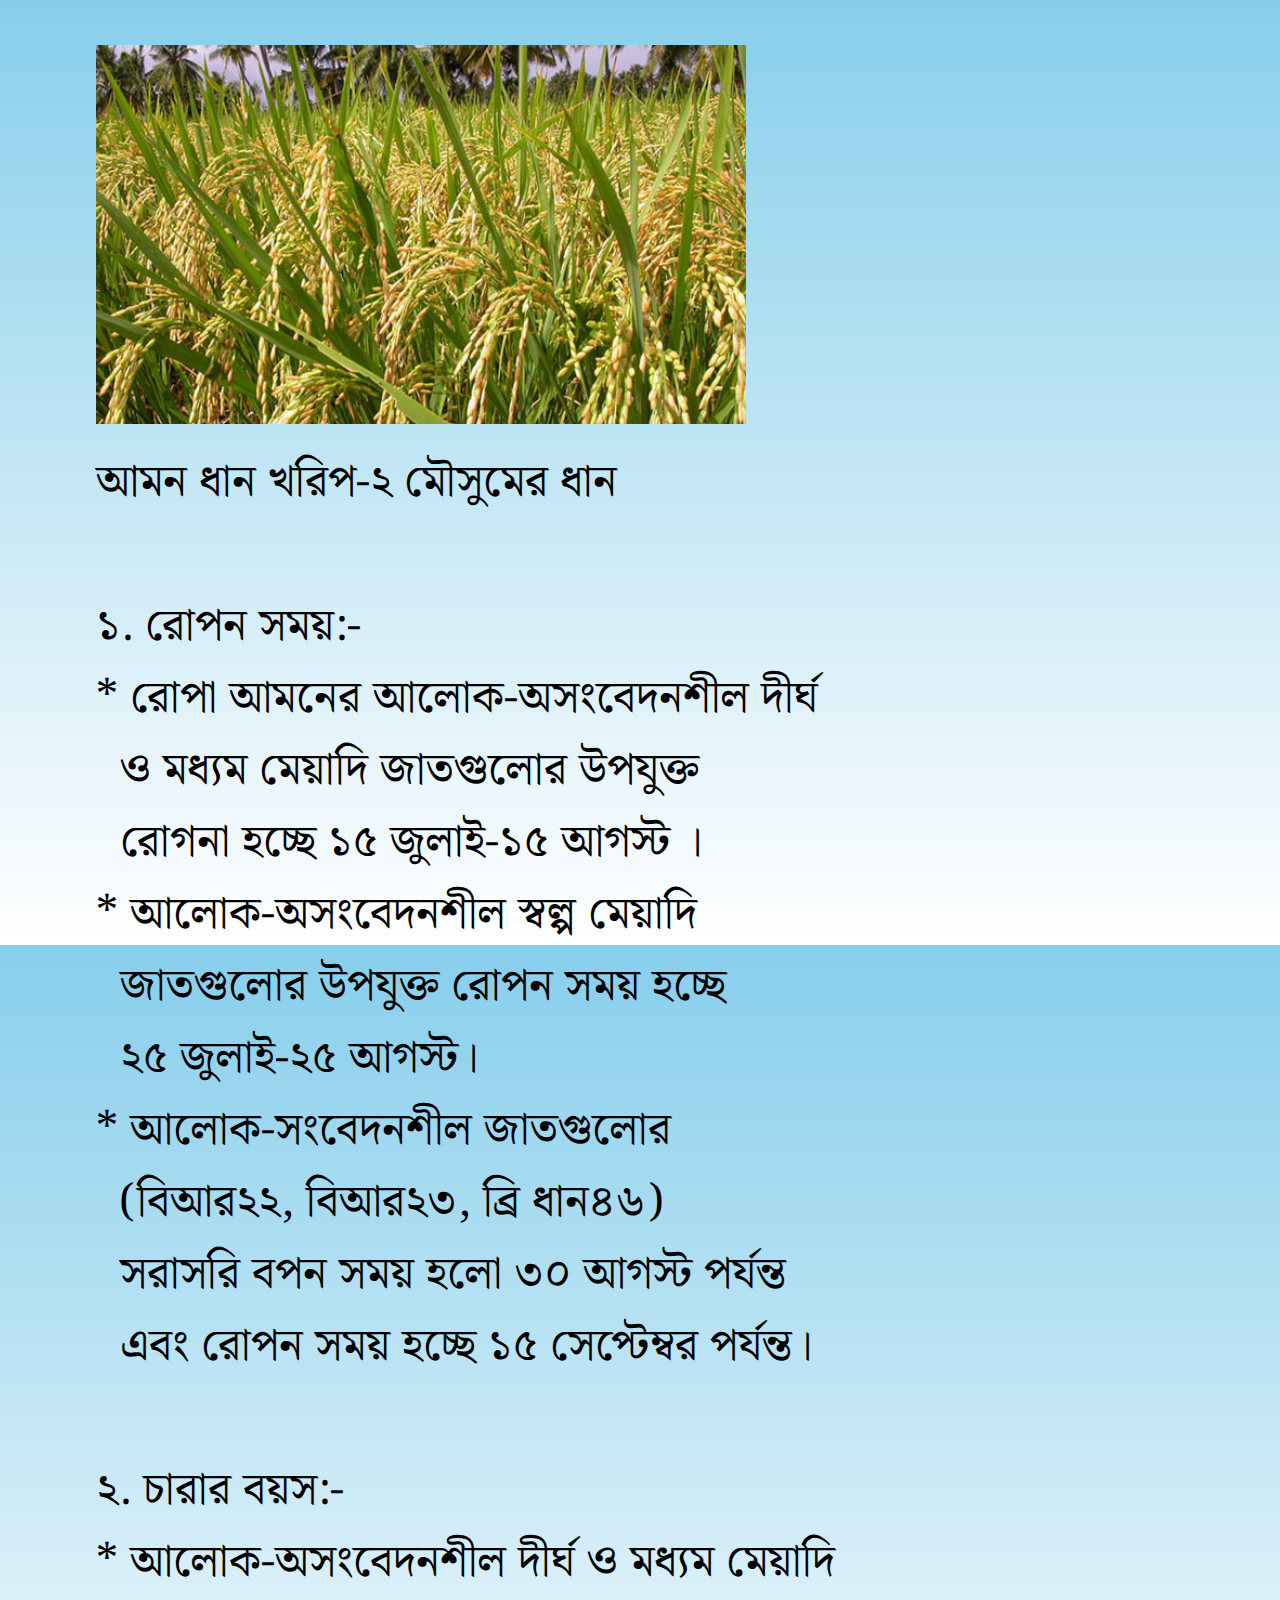
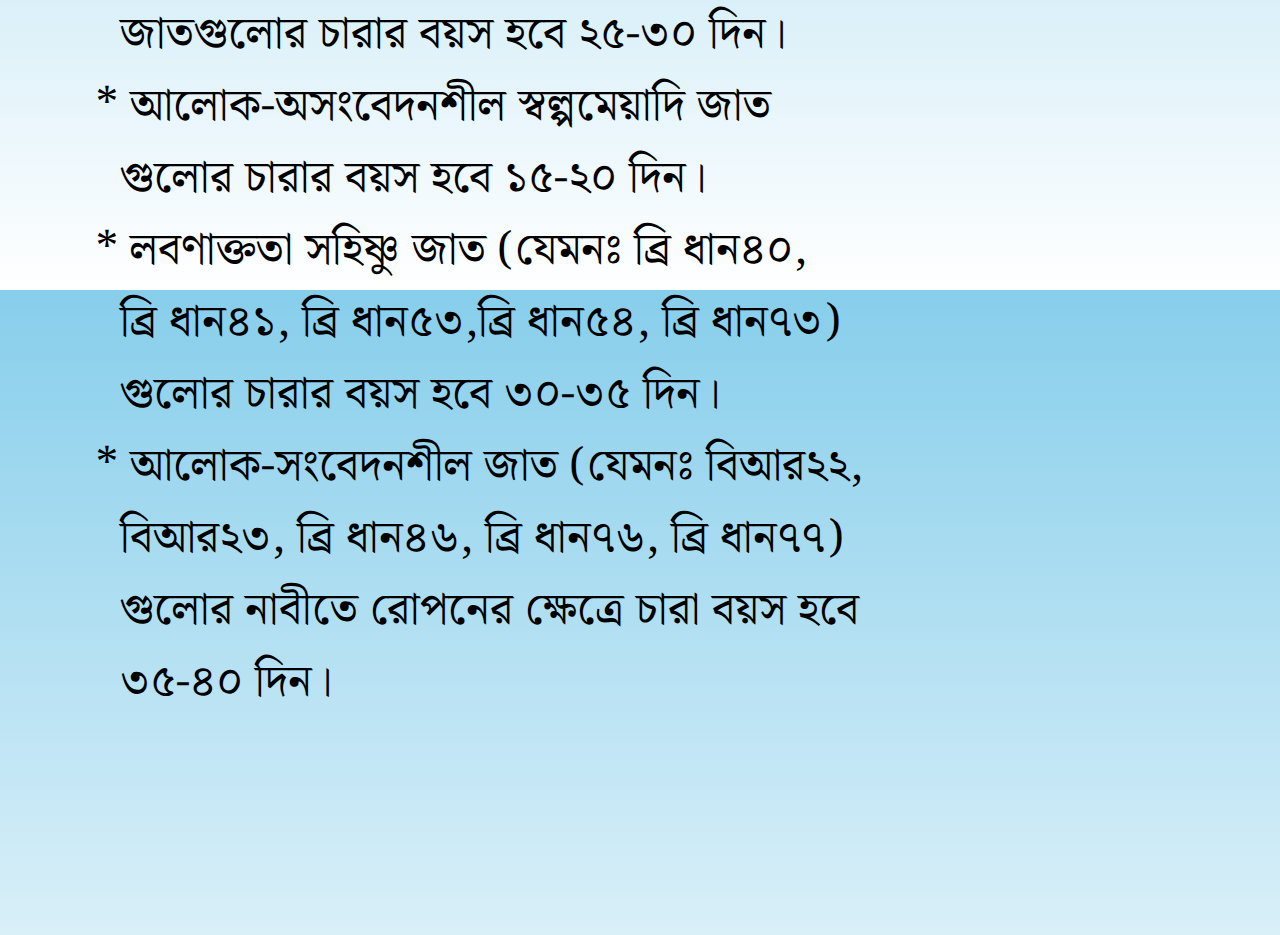
<file: h1.html>
<!DOCTYPE html>
<html lang="en">
<head>
    <meta charset="UTF-8">
    <meta name="viewport" content="width=device-width, initial-scale=1.0">
    <link href="https://fonts.googleapis.com/css2?family=Noto+Serif+Bengali:wght@400;700&display=swap" rel="stylesheet">
    <style>
        body {
            margin: 0;
            font-family: 'Courier New', Courier, monospace, 'Noto Serif Bengali', sans-serif;
            height: 100vh;
            background: linear-gradient(to bottom, #87CEEB, #ffffff);
            position: relative;
            overflow: hidden;
        }
        pre {
            font-size: 45px;
            font-family: 'Noto Serif Bengali', serif; 
            white-space: pre-wrap; 
        }
        img {
            width: 650px;
            height: auto;
        }
    </style>
</head>
<body>
    <pre>
        <img src="amon.jpg" alt="Amon Rice Image">
        আমন ধান খরিপ-২ মৌসুমের ধান

        ১. রোপন সময়:-
        * রোপা আমনের আলোক-অসংবেদনশীল দীর্ঘ 
          ও মধ্যম মেয়াদি জাতগুলোর উপযুক্ত 
          রোগনা হচ্ছে ১৫ জুলাই-১৫ আগস্ট ।  
        * আলোক-অসংবেদনশীল স্বল্প মেয়াদি 
          জাতগুলোর উপযুক্ত রোপন সময় হচ্ছে 
          ২৫ জুলাই-২৫ আগস্ট।
        * আলোক-সংবেদনশীল জাতগুলোর
          (বিআর২২, বিআর২৩, ব্রি ধান৪৬) 
          সরাসরি বপন সময় হলো ৩০ আগস্ট পর্যন্ত
          এবং রোপন সময় হচ্ছে ১৫ সেপ্টেম্বর পর্যন্ত।  

        ২. চারার বয়স:-
        * আলোক-অসংবেদনশীল দীর্ঘ ও মধ্যম মেয়াদি 
          জাতগুলোর চারার বয়স হবে ২৫-৩০ দিন।
        * আলোক-অসংবেদনশীল স্বল্পমেয়াদি জাত 
          গুলোর চারার বয়স হবে ১৫-২০ দিন।
        * লবণাক্ততা সহিষ্ণু জাত (যেমনঃ ব্রি ধান৪০, 
          ব্রি ধান৪১, ব্রি ধান৫৩,ব্রি ধান৫৪, ব্রি ধান৭৩)
          গুলোর চারার বয়স হবে ৩০-৩৫ দিন।
        * আলোক-সংবেদনশীল জাত (যেমনঃ বিআর২২,
          বিআর২৩, ব্রি ধান৪৬, ব্রি ধান৭৬, ব্রি ধান৭৭)
          গুলোর নাবীতে রোপনের ক্ষেত্রে চারা বয়স হবে
          ৩৫-৪০ দিন।
        
        
    </pre>
</body>
</html>
</file>
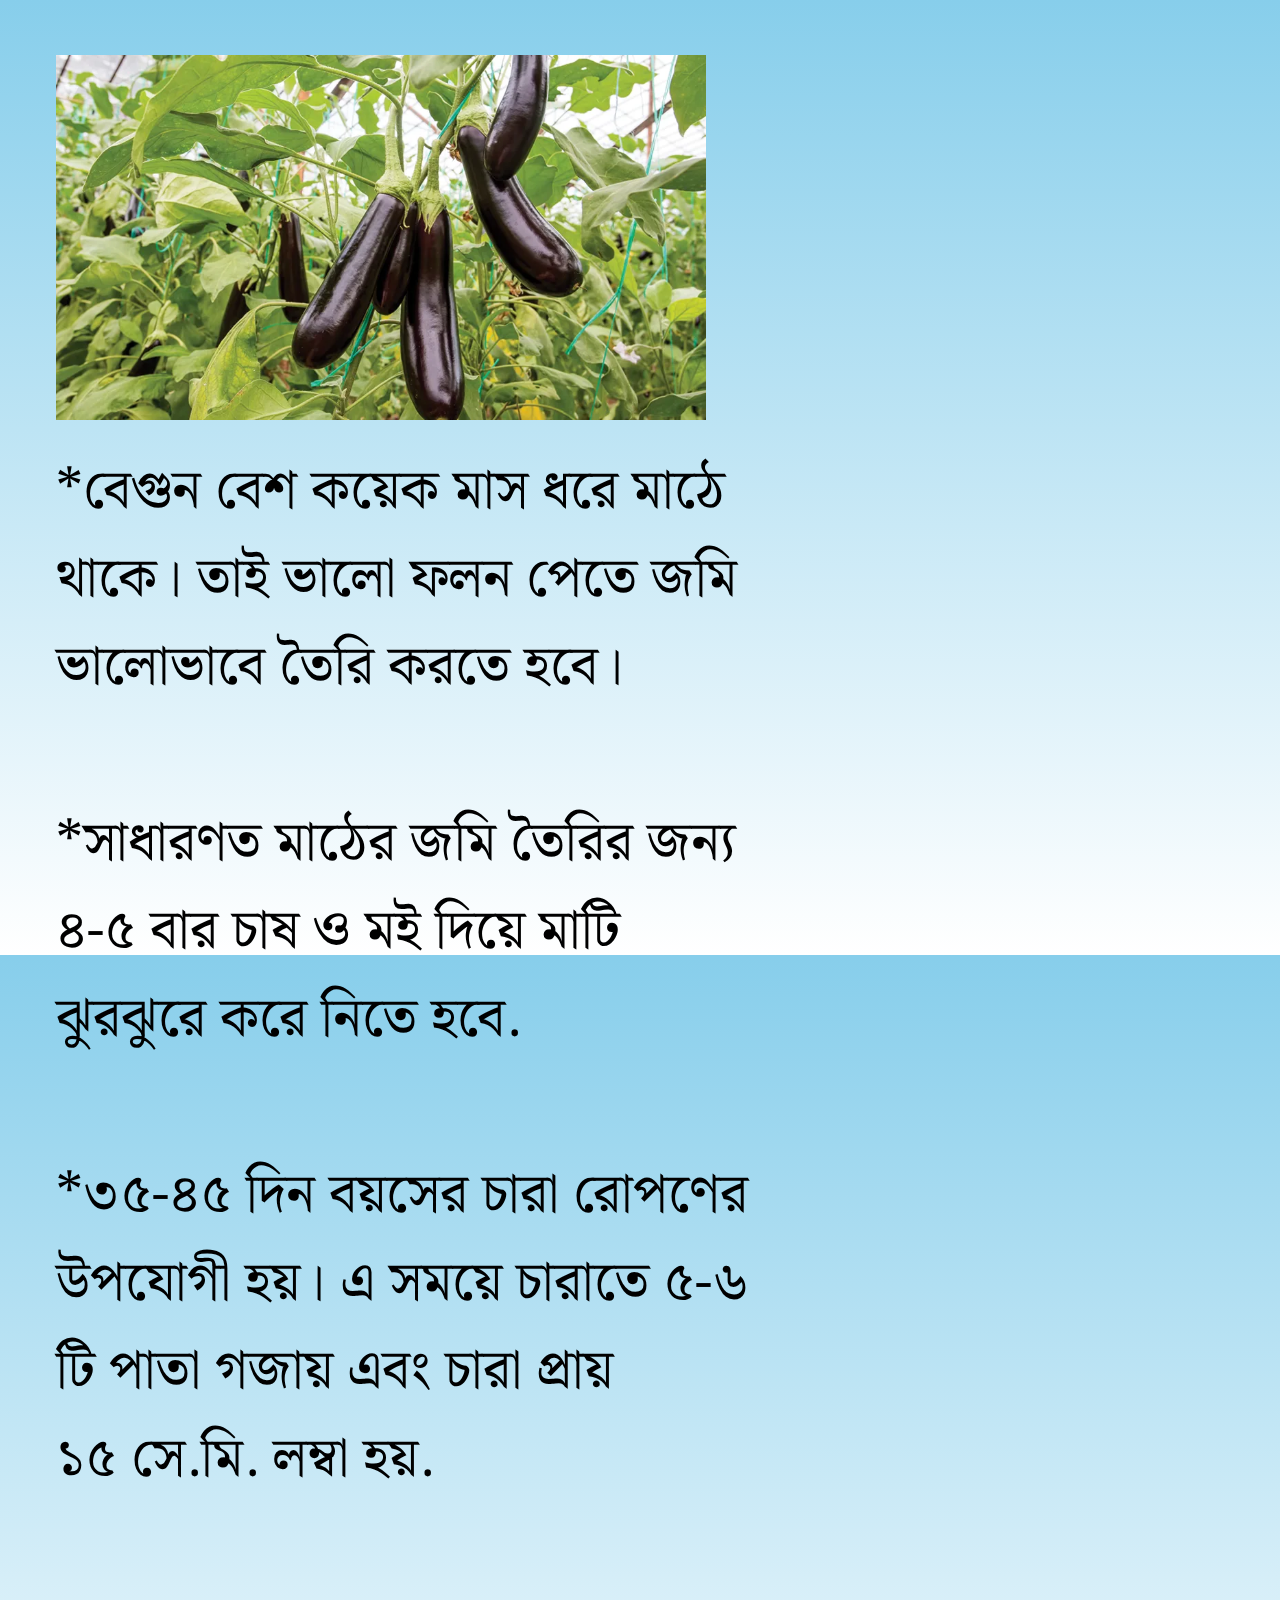
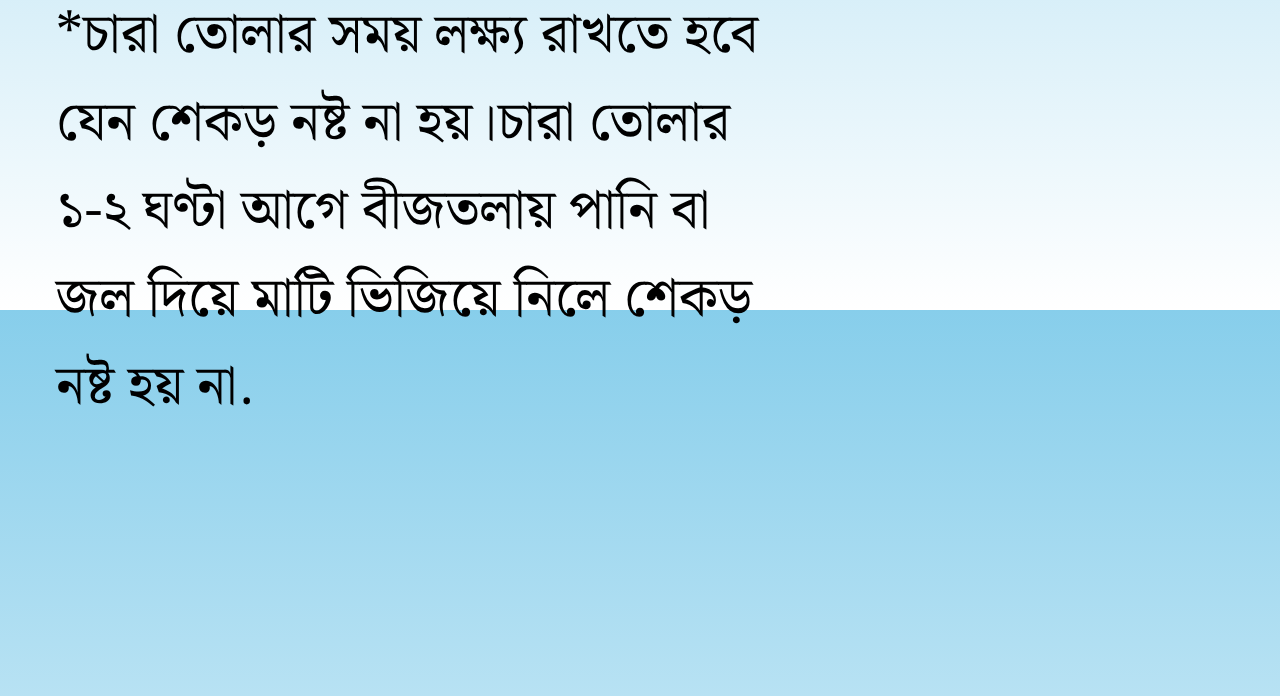
<file: h2.html>
<!DOCTYPE html>
<html lang="en">
<head>
    <meta charset="UTF-8">
    <meta name="viewport" content="width=device-width, initial-scale=1.0">
  
   
    <link href="https://fonts.googleapis.com/css2?family=Noto+Serif+Bengali:wght@400;700&display=swap" rel="stylesheet">
    <style>
        body {
            margin: 0;
            font-family: 'Courier New', Courier, monospace, 'Noto Serif Bengali', sans-serif;
            height: 100vh;
            background: linear-gradient(to bottom, #87CEEB, #ffffff);
            position: relative;
            overflow: hidden;
        }
        pre {
            font-size: 55px;
            font-family: 'Noto Serif Bengali', serif; 
            white-space: pre-wrap;
        }
        img {
            width: 650px;
            height: auto;
        }
    </style>
</head>
<body>
    <pre>
    <img src="begun.jpg" alt="Begun">
    *বেগুন বেশ কয়েক মাস ধরে মাঠে 
    থাকে। তাই ভালো ফলন পেতে জমি
    ভালোভাবে তৈরি করতে হবে।
    
    *সাধারণত মাঠের জমি তৈরির জন্য
    ৪-৫ বার চাষ ও মই দিয়ে মাটি 
    ঝুরঝুরে করে নিতে হবে.

    *৩৫-৪৫ দিন বয়সের চারা রোপণের
    উপযোগী হয়। এ সময়ে চারাতে ৫-৬
    টি পাতা গজায় এবং চারা প্রায় 
    ১৫ সে.মি. লম্বা হয়.

    *চারা তোলার সময় লক্ষ্য রাখতে হবে
    যেন শেকড় নষ্ট না হয়।চারা তোলার 
    ১-২ ঘণ্টা আগে বীজতলায় পানি বা 
    জল দিয়ে মাটি ভিজিয়ে নিলে শেকড় 
    নষ্ট হয় না.

    
    </pre>
</body>
</html>
</file>
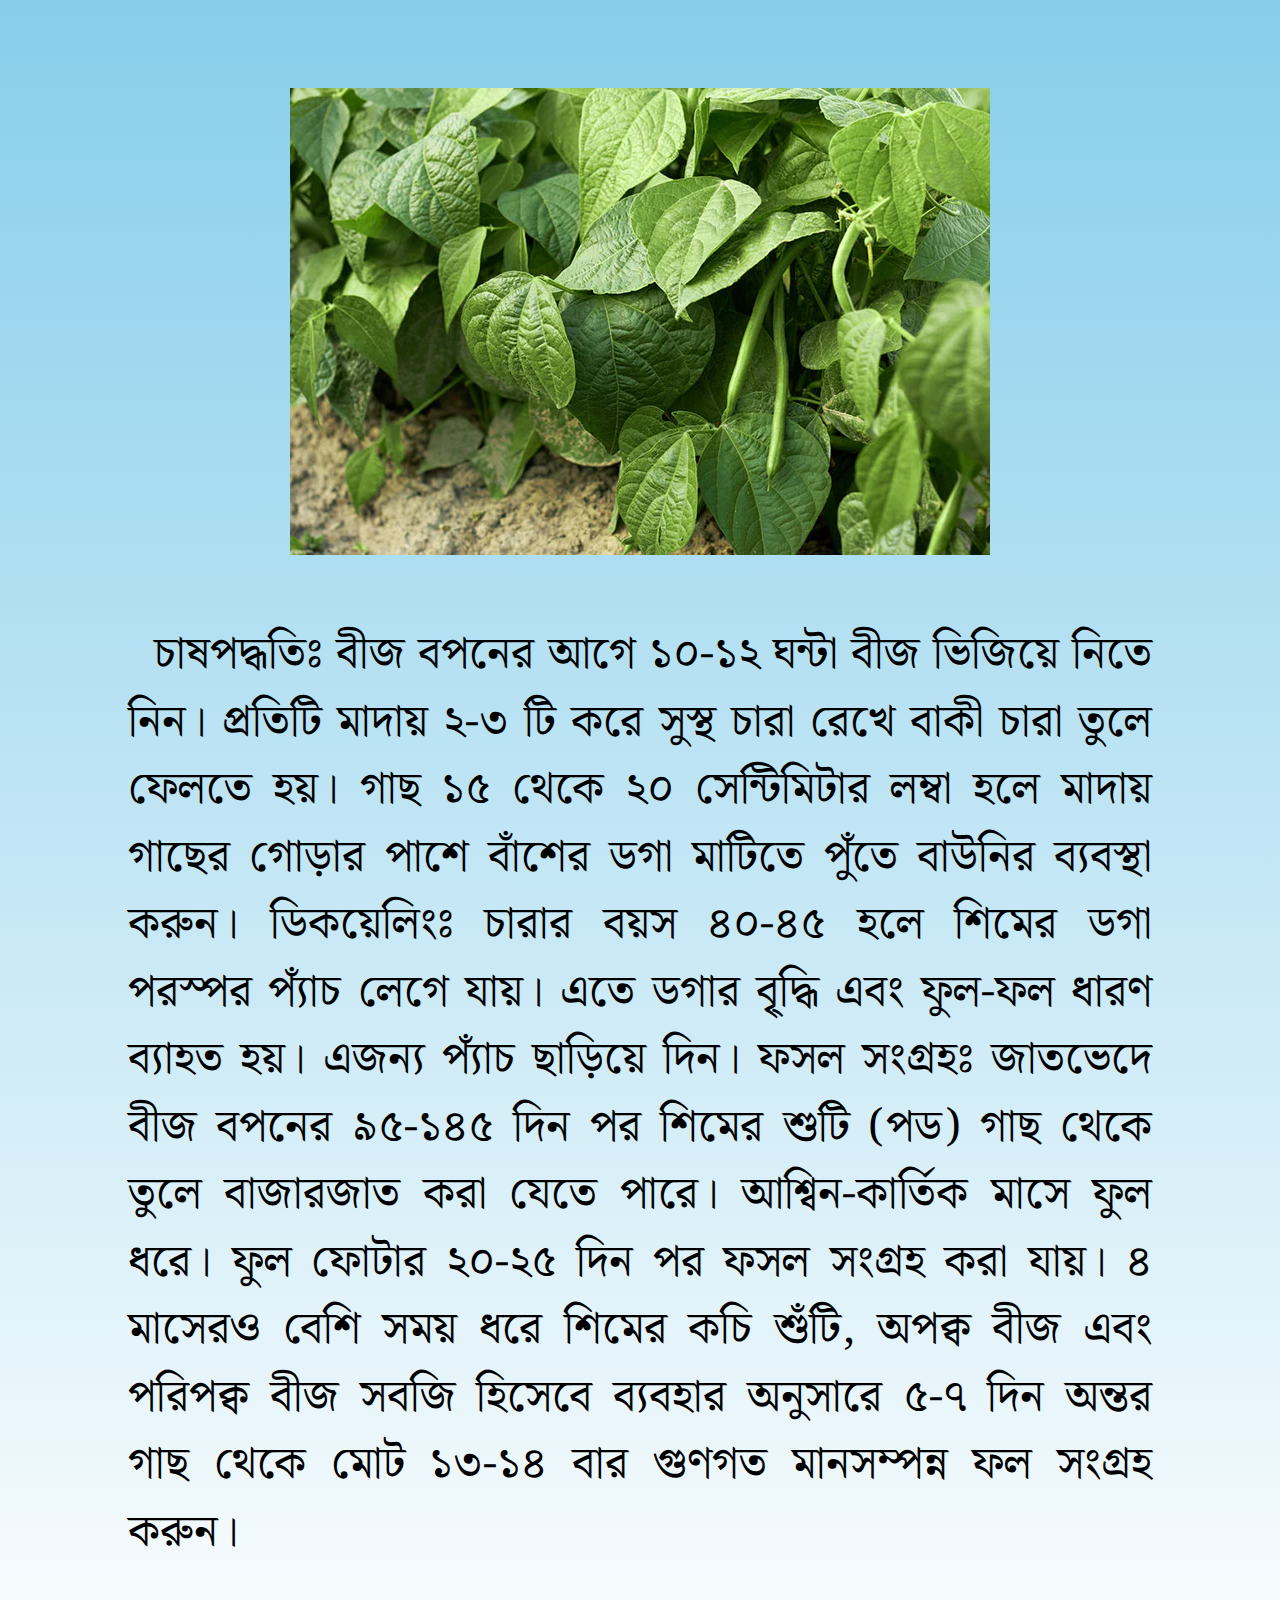
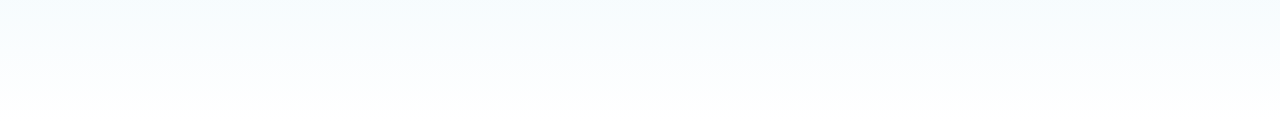
<file: h3.html>
<!DOCTYPE html>
<html lang="en">
<head>
    <meta charset="UTF-8">
    <meta name="viewport" content="width=device-width, initial-scale=1.0">
    
  
    <link href="https://fonts.googleapis.com/css2?family=Noto+Serif+Bengali:wght@400;700&display=swap" rel="stylesheet">
    <style>
         body {
            margin: 0;
            font-family: 'Courier New', Courier, monospace, 'Noto Serif Bengali', serif;
            height: 100%;
            background: linear-gradient(to bottom, #87CEEB, #ffffff);
            position: relative;
            overflow: hidden;
            display: flex;
            align-items: center;
            justify-content: center;
            text-align: center;
        }

        img {
            max-width: 100%;
            height: auto;
            display: block;
            margin: 0 auto;
        }

        pre {
            font-size: 45px;
            font-family: 'Noto Serif Bengali', serif; 
            white-space: pre-wrap; 
            margin: 20px;
            max-width: 80%;
            text-align: justify;
            line-height: 1.5;
        }
    </style>
</head>
<body>
    <pre>
    <img src="sim.jpg" alt="Sim">
  চাষপদ্ধতিঃ বীজ বপনের আগে ১০-১২ ঘন্টা বীজ ভিজিয়ে নিতে নিন। প্রতিটি মাদায় ২-৩ টি করে সুস্থ চারা রেখে বাকী চারা তুলে ফেলতে হয়। গাছ ১৫ থেকে ২০ সেন্টিমিটার লম্বা হলে মাদায় গাছের গোড়ার পাশে বাঁশের ডগা মাটিতে পুঁতে বাউনির ব্যবস্থা করুন। ডিকয়েলিংঃ চারার বয়স ৪০-৪৫ হলে শিমের ডগা পরস্পর প্যাঁচ লেগে যায়। এতে ডগার বৃ্দ্ধি এবং ফুল-ফল ধারণ ব্যাহত হয়। এজন্য প্যাঁচ ছাড়িয়ে দিন। ফসল সংগ্রহঃ জাতভেদে বীজ বপনের ৯৫-১৪৫ দিন পর শিমের শুটি (পড) গাছ থেকে তুলে বাজারজাত করা যেতে পারে। আশ্বিন-কার্তিক মাসে ফুল ধরে। ফুল ফোটার ২০-২৫ দিন পর ফসল সংগ্রহ করা যায়। ৪ মাসেরও বেশি সময় ধরে শিমের কচি শুঁটি, অপক্ব বীজ এবং পরিপক্ব বীজ সবজি হিসেবে ব্যবহার অনুসারে ৫-৭ দিন অন্তর গাছ থেকে মোট ১৩-১৪ বার গুণগত মানসম্পন্ন ফল সংগ্রহ করুন।

    </pre>
</body>
</html>
</file>
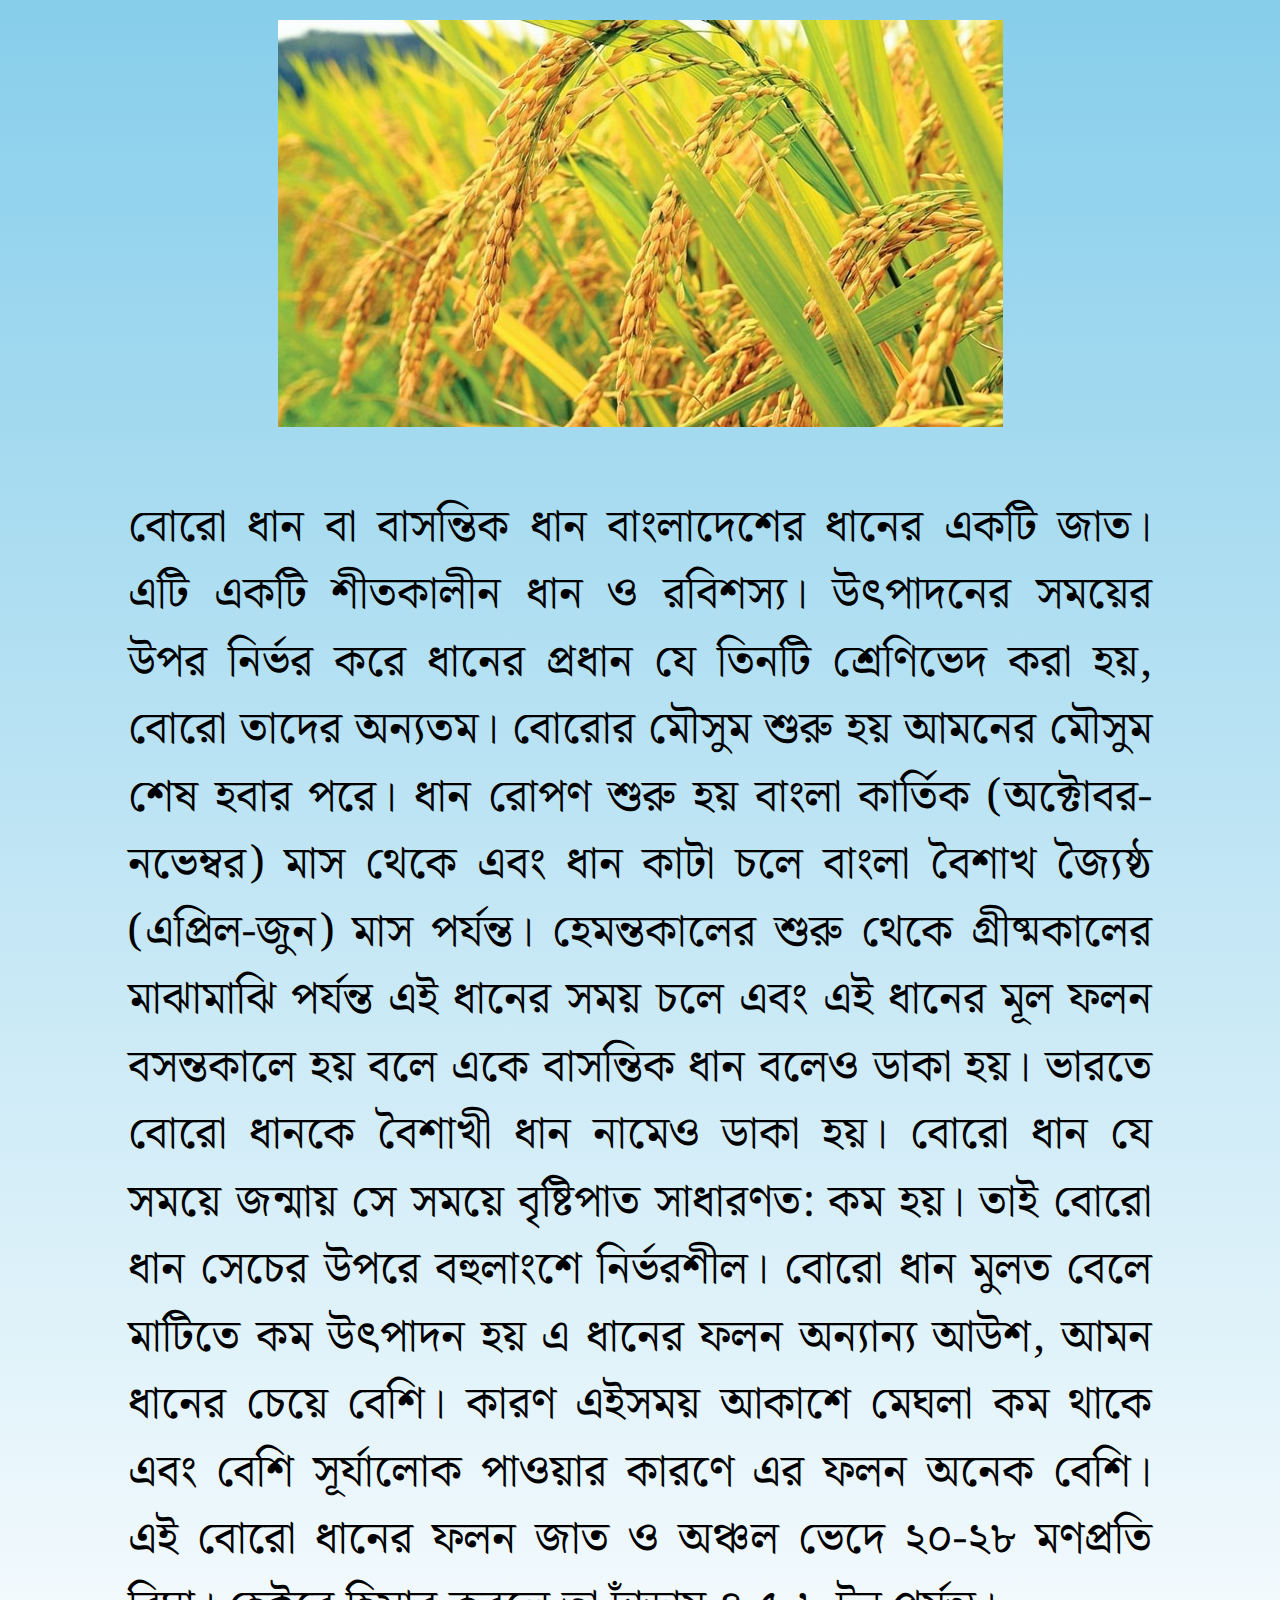
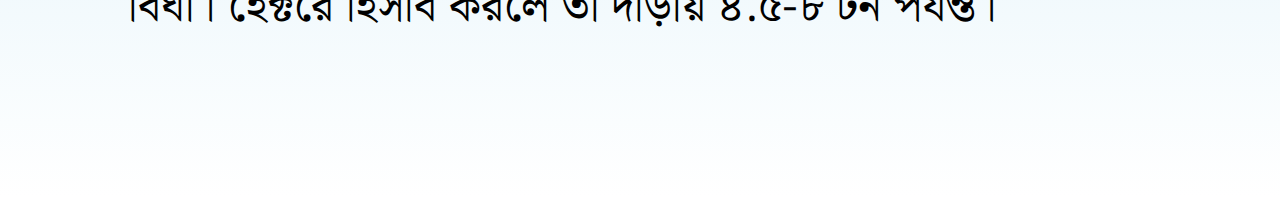
<file: h4.html>
<!DOCTYPE html>
<html lang="en">
<head>
    <meta charset="UTF-8">
    <meta name="viewport" content="width=device-width, initial-scale=1.0">
  
    <link href="https://fonts.googleapis.com/css2?family=Noto+Serif+Bengali:wght@400;700&display=swap" rel="stylesheet">

    <style>
        body {
            margin: 0;
            font-family: 'Courier New', Courier, monospace, 'Noto Serif Bengali', serif;
            height: 100%;
            background: linear-gradient(to bottom, #87CEEB, #ffffff);
            position: relative;
            overflow: hidden;
            display: flex;
            align-items: center;
            justify-content: center;
            text-align: center;
        }

        img {
            max-width: 100%;
            height: auto;
            display: block;
            margin: 0 auto;
        }

        pre {
            font-size: 45px;
            font-family: 'Noto Serif Bengali', serif; 
            white-space: pre-wrap; 
            margin: 20px;
            max-width: 80%;
            text-align: justify;
            line-height: 1.5;
        }
    </style>
</head>
<body>
    <pre>
<img src="boro.jpg">
বোরো ধান বা বাসন্তিক ধান বাংলাদেশের ধানের একটি জাত। এটি একটি শীতকালীন ধান ও রবিশস্য। উৎপাদনের সময়ের উপর নির্ভর করে ধানের প্রধান যে তিনটি শ্রেণিভেদ করা হয়, বোরো তাদের অন্যতম। বোরোর মৌসুম শুরু হয় আমনের মৌসুম শেষ হবার পরে। ধান রোপণ শুরু হয় বাংলা কার্তিক (অক্টোবর-নভেম্বর) মাস থেকে এবং ধান কাটা চলে বাংলা বৈশাখ জ্যৈষ্ঠ (এপ্রিল-জুন) মাস পর্যন্ত। হেমন্তকালের শুরু থেকে গ্রীষ্মকালের মাঝামাঝি পর্যন্ত এই ধানের সময় চলে এবং এই ধানের মূল ফলন বসন্তকালে হয় বলে একে বাসন্তিক ধান বলেও ডাকা হয়। ভারতে বোরো ধানকে বৈশাখী ধান নামেও ডাকা হয়। বোরো ধান যে সময়ে জন্মায় সে সময়ে বৃষ্টিপাত সাধারণত: কম হয়। তাই বোরো ধান সেচের উপরে বহুলাংশে নির্ভরশীল। বোরো ধান মুলত বেলে মাটিতে কম উৎপাদন হয় এ ধানের ফলন অন্যান্য আউশ, আমন ধানের চেয়ে বেশি। কারণ এইসময় আকাশে মেঘলা কম থাকে এবং বেশি সূর্যালোক পাওয়ার কারণে এর ফলন অনেক বেশি। এই বোরো ধানের ফলন জাত ও অঞ্চল ভেদে ২০-২৮ মণপ্রতি বিঘা। হেক্টরে হিসাব করলে তা দাঁড়ায় ৪.৫-৮ টন পর্যন্ত।

    </pre>
</body>
</html>
</file>
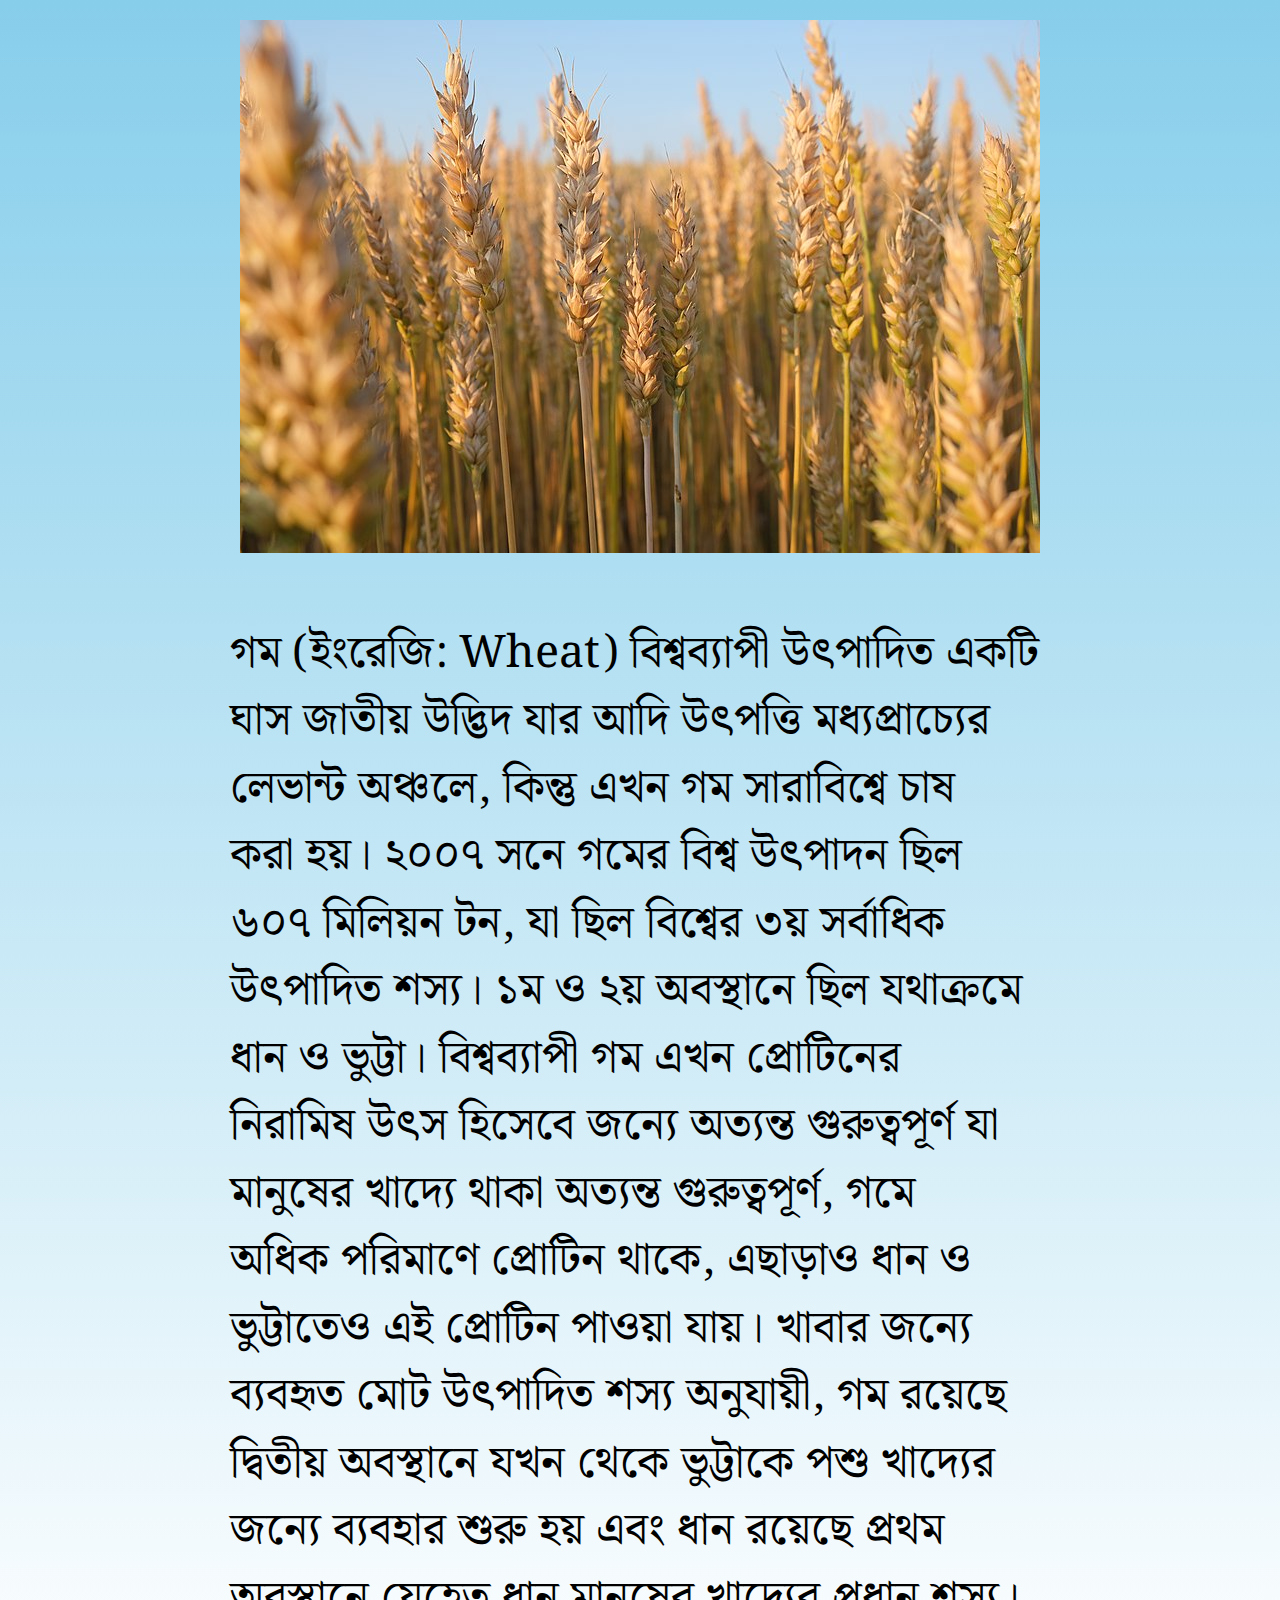
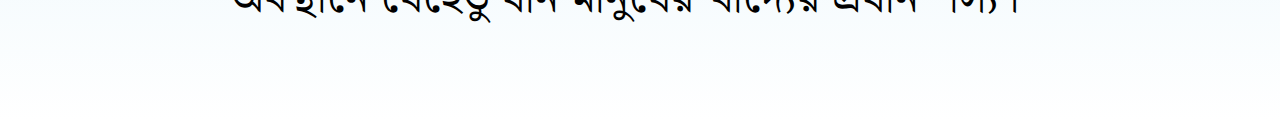
<file: h5.html>
<!DOCTYPE html>
<html lang="en">
<head>
    <meta charset="UTF-8">
    <meta name="viewport" content="width=device-width, initial-scale=1.0">
   
    <link href="https://fonts.googleapis.com/css2?family=Noto+Serif+Bengali:wght@400;700&display=swap" rel="stylesheet">

    <style>
     body {
            margin: 0;
            font-family: 'Courier New', Courier, monospace, 'Noto Serif Bengali', serif;
            height: 100%;
            background: linear-gradient(to bottom, #87CEEB, #ffffff);
            position: relative;
            overflow: hidden;
            display: flex;
            align-items: center;
            justify-content: center;
            text-align: center;
        }

        img {
            max-width: 100%;
            height: auto;
            display: block;
            margin: 0 auto;
        }

        pre {
            font-size: 45px;
            font-family: 'Noto Serif Bengali', serif; 
            white-space: pre-wrap; 
            margin: 20px;
            max-width: 80%;
            text-align: justify;
            line-height: 1.5;
        }
    </style>
</head>
<body>
    <pre>
<img src="gom.jpg">
গম (ইংরেজি: Wheat) বিশ্বব্যাপী উৎপাদিত একটি 
ঘাস জাতীয় উদ্ভিদ যার আদি উৎপত্তি মধ্যপ্রাচ্যের 
লেভান্ট অঞ্চলে, কিন্তু এখন গম সারাবিশ্বে চাষ
করা হয়। ২০০৭ সনে গমের বিশ্ব উৎপাদন ছিল
৬০৭ মিলিয়ন টন, যা ছিল বিশ্বের ৩য় সর্বাধিক
উৎপাদিত শস্য। ১ম ও ২য় অবস্থানে ছিল যথাক্রমে
ধান ও ভুট্টা। বিশ্বব্যাপী গম এখন প্রোটিনের 
নিরামিষ উৎস হিসেবে জন্যে অত্যন্ত গুরুত্বপূর্ণ যা 
মানুষের খাদ্যে থাকা অত্যন্ত গুরুত্বপূর্ণ, গমে 
অধিক পরিমাণে প্রোটিন থাকে, এছাড়াও ধান ও
ভুট্টাতেও এই প্রোটিন পাওয়া যায়। খাবার জন্যে 
ব্যবহৃত মোট উৎপাদিত শস্য অনুযায়ী, গম রয়েছে
দ্বিতীয় অবস্থানে যখন থেকে ভুট্টাকে পশু খাদ্যের
জন্যে ব্যবহার শুরু হয় এবং ধান রয়েছে প্রথম 
অবস্থানে যেহেতু ধান মানুষের খাদ্যের প্রধান শস্য।
    </pre>
</body>
</html>
</file>
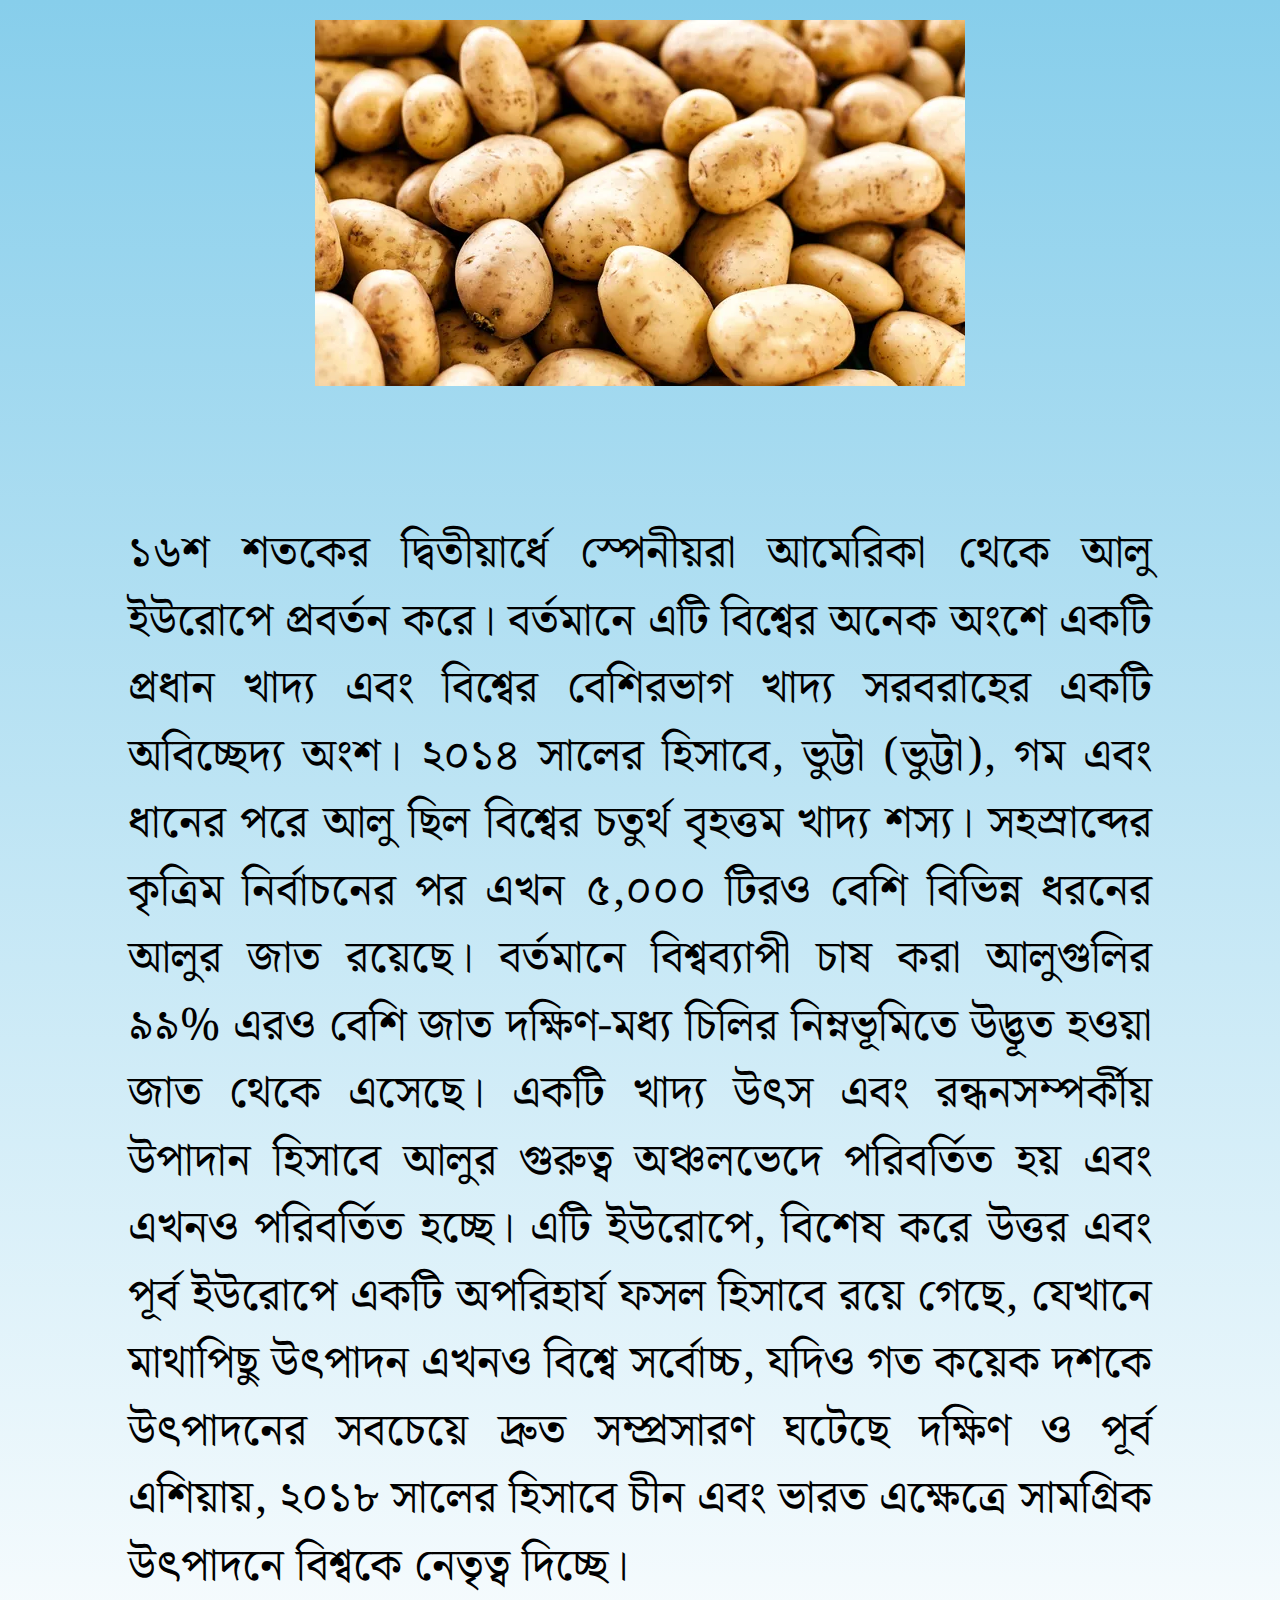
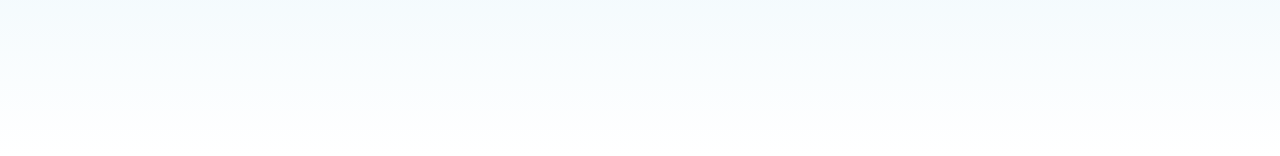
<file: h6.html>
<!DOCTYPE html>
<html lang="en">
<head>
    <meta charset="UTF-8">
    <meta name="viewport" content="width=device-width, initial-scale=1.0">
  
    <link href="https://fonts.googleapis.com/css2?family=Noto+Serif+Bengali:wght@400;700&display=swap" rel="stylesheet">

    <style>
       body {
            margin: 0;
            font-family: 'Courier New', Courier, monospace, 'Noto Serif Bengali', serif;
            height: 100%;
            background: linear-gradient(to bottom, #87CEEB, #ffffff);
            position: relative;
            overflow: hidden;
            display: flex;
            align-items: center;
            justify-content: center;
            text-align: center;
        }

        img {
            max-width: 100%;
            height: auto;
            display: block;
            margin: 0 auto;
        }

        pre {
            font-size: 45px;
            font-family: 'Noto Serif Bengali', serif; 
            white-space: pre-wrap; 
            margin: 20px;
            max-width: 80%;
            text-align: justify;
            line-height: 1.5;
        }
    </style>
</head>
<body>
    <pre>
<img src="alu.jpg">

১৬শ শতকের দ্বিতীয়ার্ধে স্পেনীয়রা আমেরিকা থেকে আলু ইউরোপে প্রবর্তন করে। বর্তমানে এটি বিশ্বের অনেক অংশে একটি প্রধান খাদ্য এবং বিশ্বের বেশিরভাগ খাদ্য সরবরাহের একটি অবিচ্ছেদ্য অংশ। ২০১৪ সালের হিসাবে, ভুট্টা (ভুট্টা), গম এবং ধানের পরে আলু ছিল বিশ্বের চতুর্থ বৃহত্তম খাদ্য শস্য। সহস্রাব্দের কৃত্রিম নির্বাচনের পর এখন ৫,০০০ টিরও বেশি বিভিন্ন ধরনের আলুর জাত রয়েছে। বর্তমানে বিশ্বব্যাপী চাষ করা আলুগুলির ৯৯% এরও বেশি জাত দক্ষিণ-মধ্য চিলির নিম্নভূমিতে উদ্ভূত হওয়া জাত থেকে এসেছে। একটি খাদ্য উৎস এবং রন্ধনসম্পর্কীয় উপাদান হিসাবে আলুর গুরুত্ব অঞ্চলভেদে পরিবর্তিত হয় এবং এখনও পরিবর্তিত হচ্ছে। এটি ইউরোপে, বিশেষ করে উত্তর এবং পূর্ব ইউরোপে একটি অপরিহার্য ফসল হিসাবে রয়ে গেছে, যেখানে মাথাপিছু উৎপাদন এখনও বিশ্বে সর্বোচ্চ, যদিও গত কয়েক দশকে উৎপাদনের সবচেয়ে দ্রুত সম্প্রসারণ ঘটেছে দক্ষিণ ও পূর্ব এশিয়ায়, ২০১৮ সালের হিসাবে চীন এবং ভারত এক্ষেত্রে সামগ্রিক উৎপাদনে বিশ্বকে নেতৃত্ব দিচ্ছে।

    </pre>
</body>
</html>
</file>
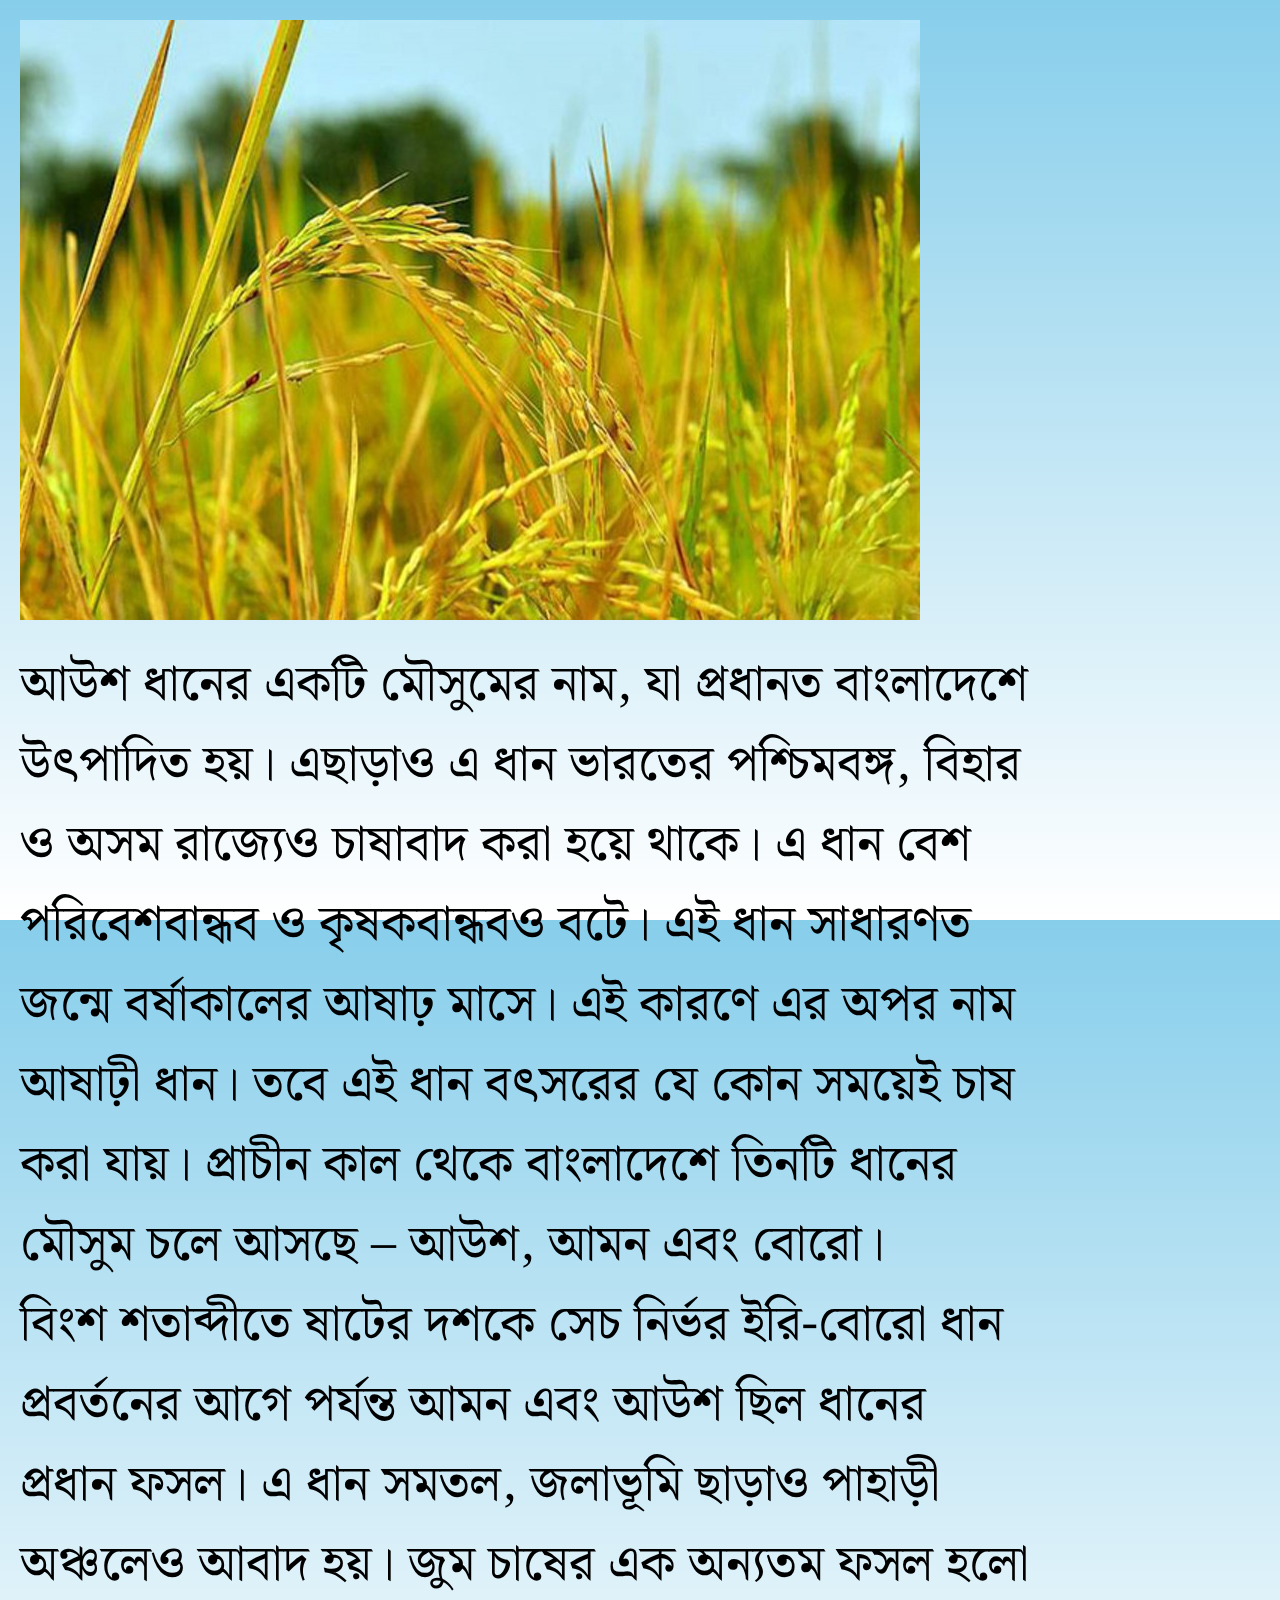
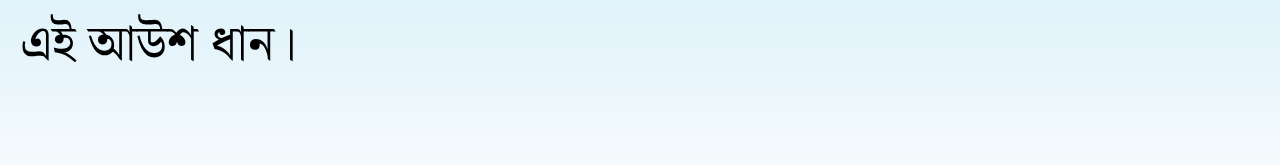
<file: h7.html>
<!DOCTYPE html>
<html lang="en">
<head>
    <meta charset="UTF-8">
    <meta name="viewport" content="width=device-width, initial-scale=1.0">
   
    <link href="https://fonts.googleapis.com/css2?family=Noto+Serif+Bengali:wght@400;700&display=swap" rel="stylesheet">

    <style>
        body {
            margin: 0;
            font-family: 'Courier New', Courier, monospace, 'Noto Serif Bengali', serif; 
            height: 100vh;
            background: linear-gradient(to bottom, #87CEEB, #ffffff);
            position: relative;
            overflow: hidden;
        }

        img {
            width: 900px;
            height: auto;
        }

        pre {
            font-size: 50px; 
            font-family: 'Noto Serif Bengali', serif; 
            white-space: pre-wrap; 
            margin: 20px;
        }
    </style>
</head>
<body>
    <pre>
<img src="aush.jpg">
আউশ ধানের একটি মৌসুমের নাম, যা প্রধানত বাংলাদেশে 
উৎপাদিত হয়। এছাড়াও এ ধান ভারতের পশ্চিমবঙ্গ, বিহার
ও অসম রাজ্যেও চাষাবাদ করা হয়ে থাকে। এ ধান বেশ
পরিবেশবান্ধব ও কৃষকবান্ধবও বটে। এই ধান সাধারণত 
জন্মে বর্ষাকালের আষাঢ় মাসে। এই কারণে এর অপর নাম
আষাঢ়ী ধান। তবে এই ধান বৎসরের যে কোন সময়েই চাষ 
করা যায়। প্রাচীন কাল থেকে বাংলাদেশে তিনটি ধানের 
মৌসুম চলে আসছে – আউশ, আমন এবং বোরো। 
বিংশ শতাব্দীতে ষাটের দশকে সেচ নির্ভর ইরি-বোরো ধান 
প্রবর্তনের আগে পর্যন্ত আমন এবং আউশ ছিল ধানের 
প্রধান ফসল। এ ধান সমতল, জলাভূমি ছাড়াও পাহাড়ী 
অঞ্চলেও আবাদ হয়। জুম চাষের এক অন্যতম ফসল হলো 
এই আউশ ধান।
    </pre>
</body>
</html>
</file>
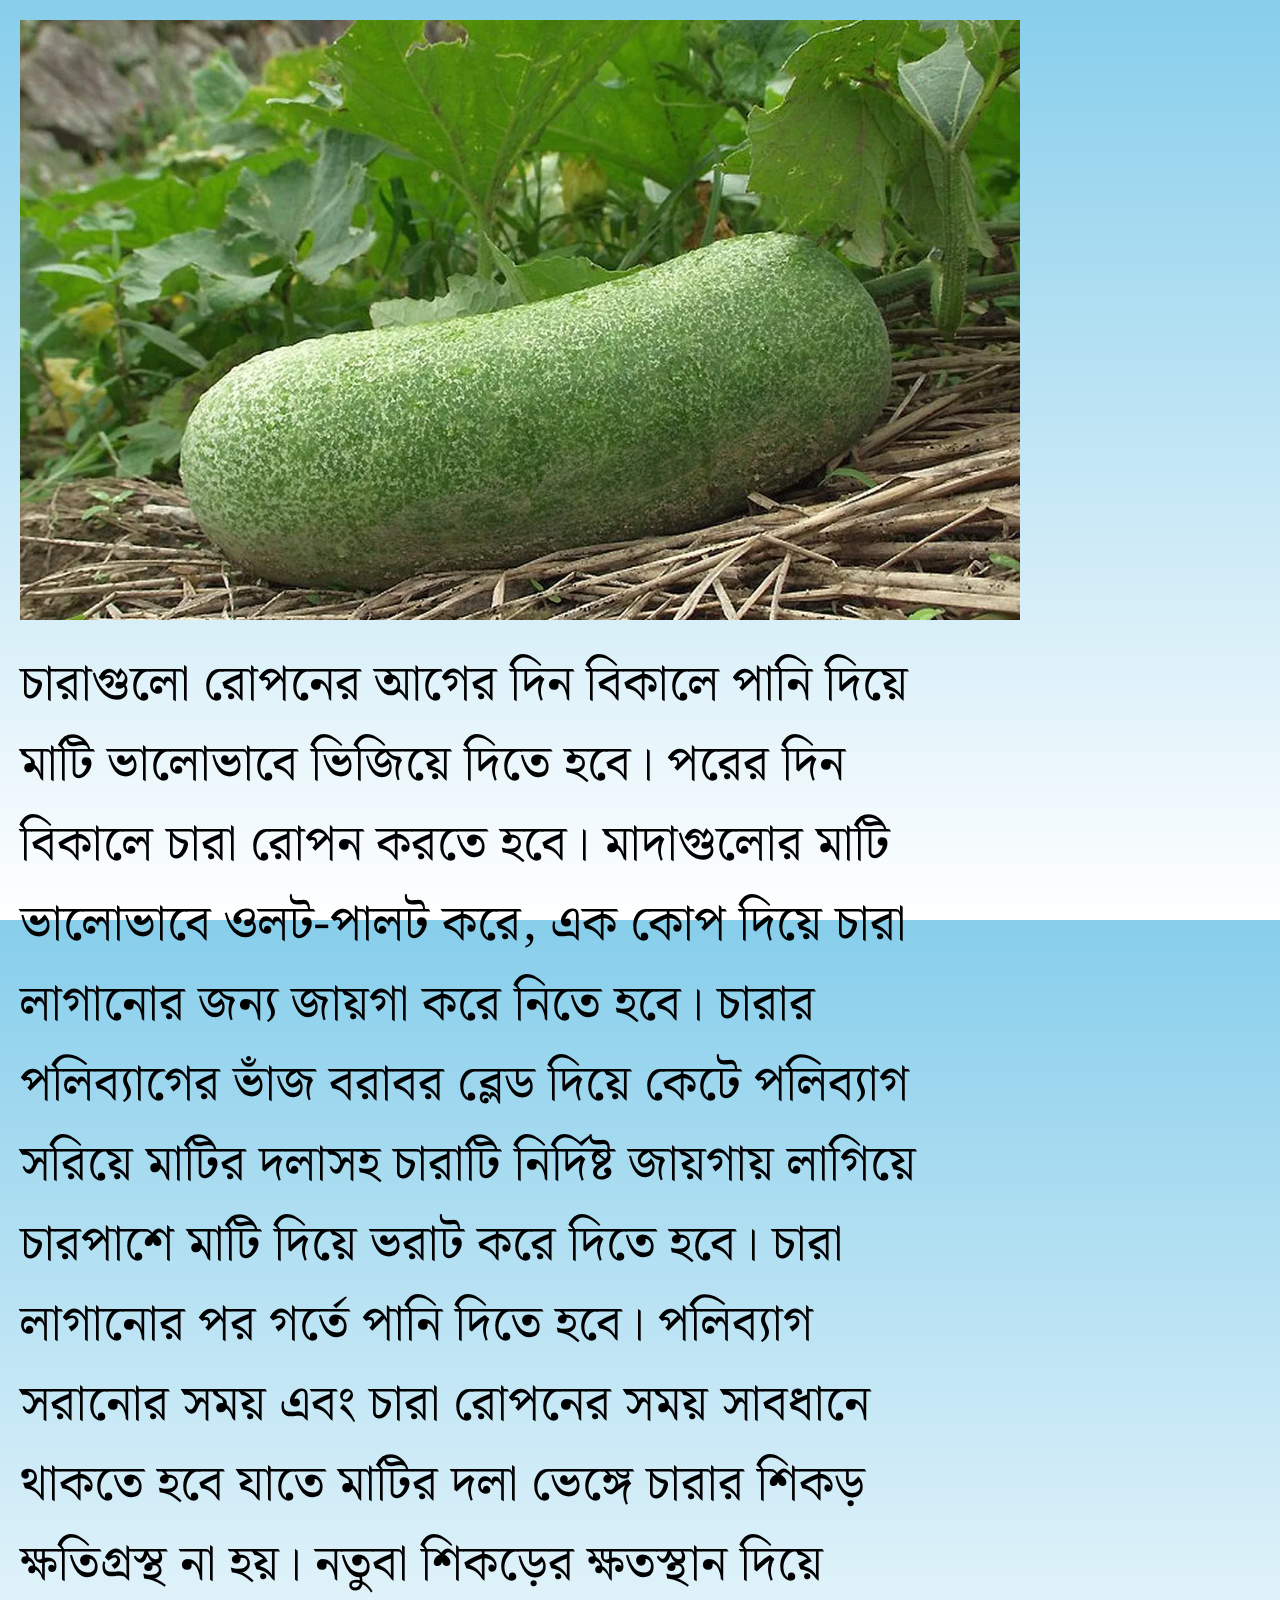
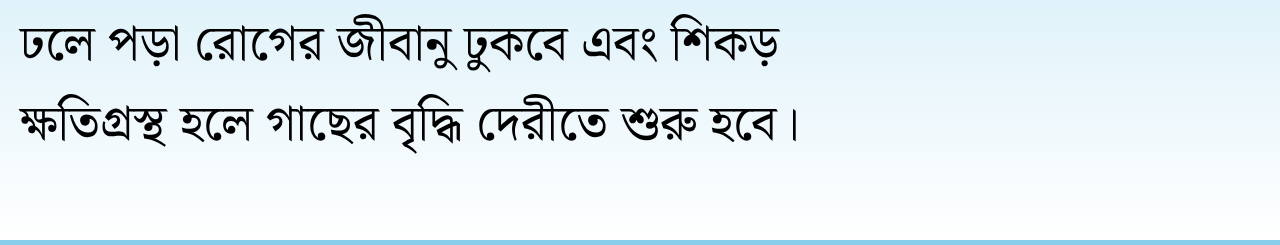
<file: h8.html>
<!DOCTYPE html>
<html lang="en">
<head>
    <meta charset="UTF-8">
    <meta name="viewport" content="width=device-width, initial-scale=1.0">
   
    <link href="https://fonts.googleapis.com/css2?family=Noto+Serif+Bengali:wght@400;700&display=swap" rel="stylesheet">

    <style>
        body {
            margin: 0;
            font-family: 'Courier New', Courier, monospace, 'Noto Serif Bengali', serif;
            height: 100vh;
            background: linear-gradient(to bottom, #87CEEB, #ffffff);
            position: relative;
            overflow: hidden;
        }

        img {
            width: 1000px;
            height: auto;
        }

        pre {
            font-size: 50px;
            font-family: 'Noto Serif Bengali', serif;
            white-space: pre-wrap;
            margin: 20px;
        }
    </style>
</head>
<body>
    <pre>
<img src="calkumra.jpg">
চারাগুলো রোপনের আগের দিন বিকালে পানি দিয়ে 
মাটি ভালোভাবে ভিজিয়ে দিতে হবে। পরের দিন
বিকালে চারা রোপন করতে হবে। মাদাগুলোর মাটি 
ভালোভাবে ওলট-পালট করে, এক কোপ দিয়ে চারা 
লাগানোর জন্য জায়গা করে নিতে হবে। চারার 
পলিব্যাগের ভাঁজ বরাবর ব্লেড দিয়ে কেটে পলিব্যাগ
সরিয়ে মাটির দলাসহ চারাটি নির্দিষ্ট জায়গায় লাগিয়ে 
চারপাশে মাটি দিয়ে ভরাট করে দিতে হবে। চারা 
লাগানোর পর গর্তে পানি দিতে হবে। পলিব্যাগ
সরানোর সময় এবং চারা রোপনের সময় সাবধানে 
থাকতে হবে যাতে মাটির দলা ভেঙ্গে চারার শিকড়
ক্ষতিগ্রস্থ না হয়। নতুবা শিকড়ের ক্ষতস্থান দিয়ে
ঢলে পড়া রোগের জীবানু ঢুকবে এবং শিকড় 
ক্ষতিগ্রস্থ হলে গাছের বৃদ্ধি দেরীতে শুরু হবে।
    </pre>
</body>
</html>
</file>
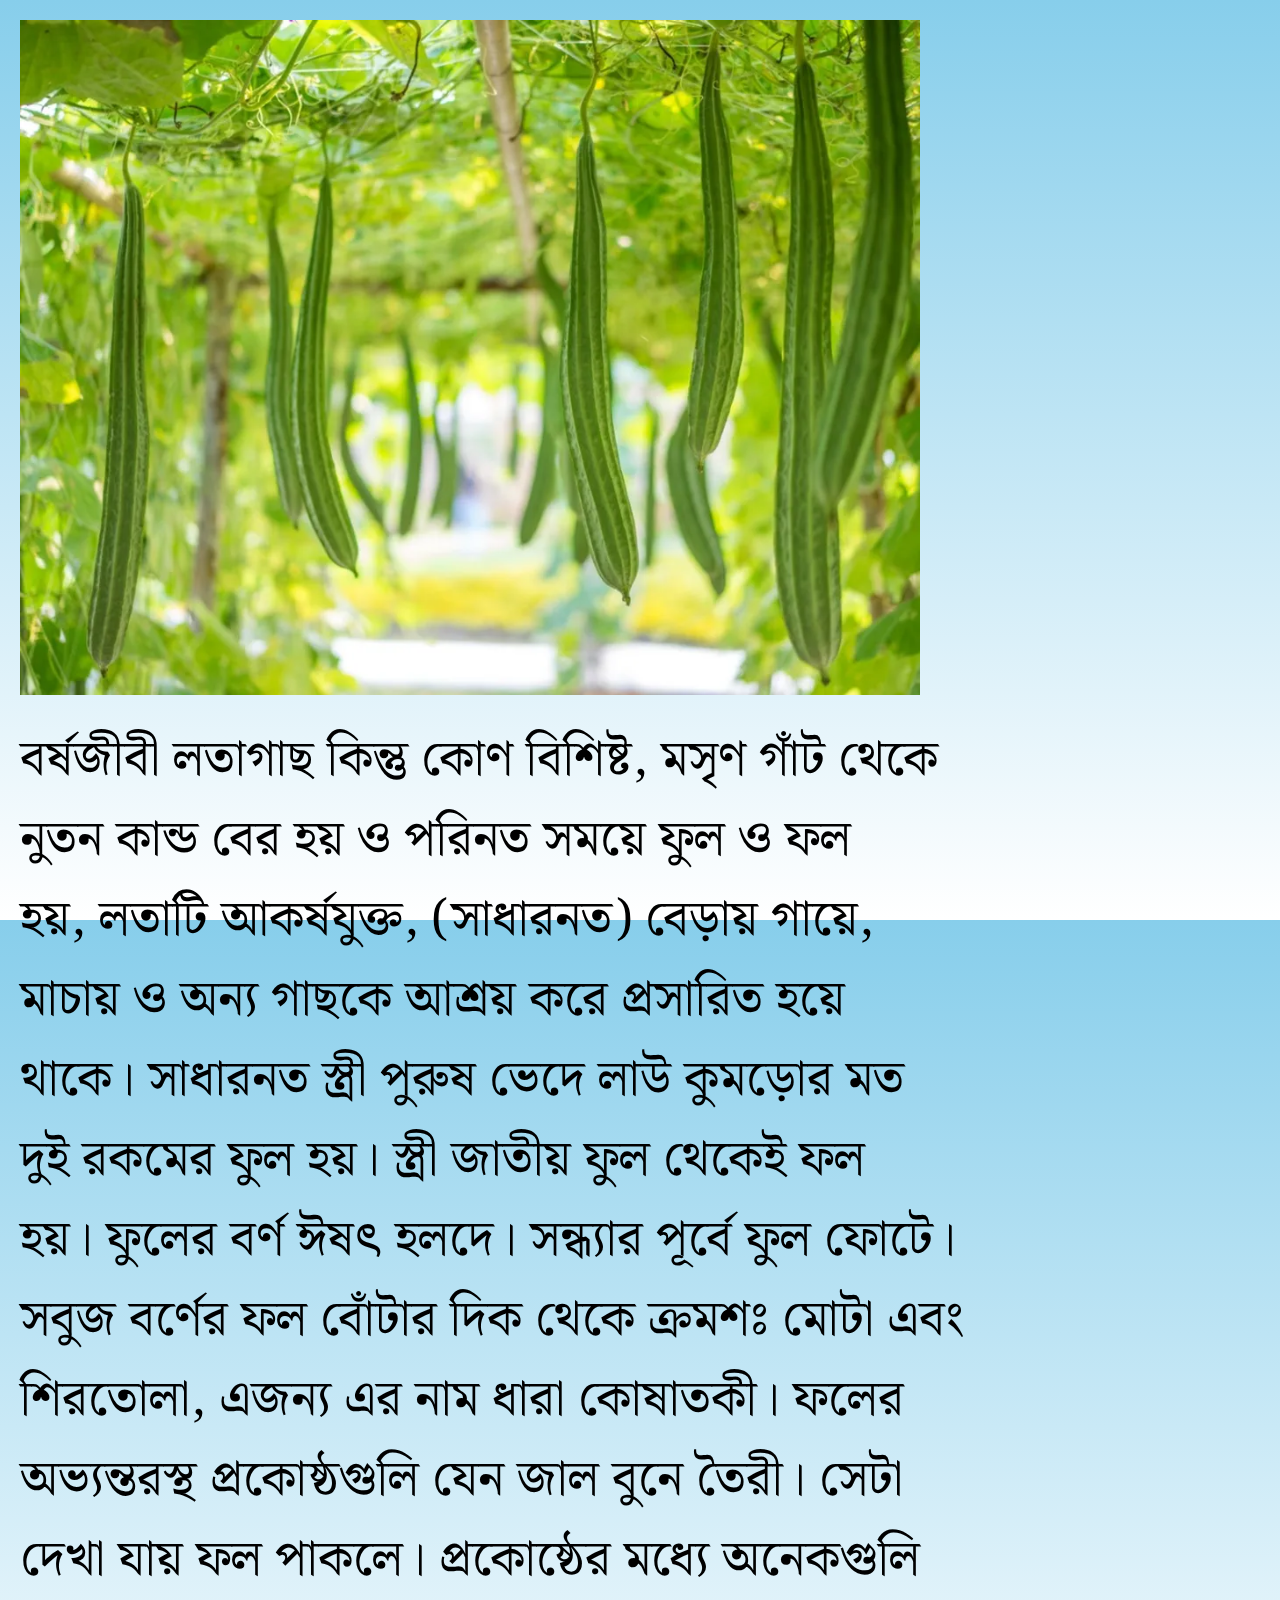
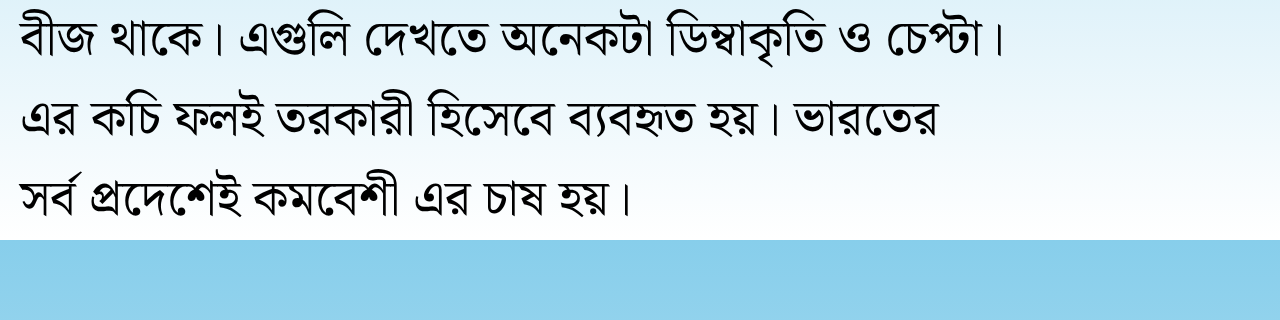
<file: h9.html>
<!DOCTYPE html>
<html lang="en">
<head>
    <meta charset="UTF-8">
    <meta name="viewport" content="width=device-width, initial-scale=1.0">
   
    <link href="https://fonts.googleapis.com/css2?family=Noto+Serif+Bengali:wght@400;700&display=swap" rel="stylesheet">

    <style>
        body {
            margin: 0;
            font-family: 'Courier New', Courier, monospace, 'Noto Serif Bengali', serif; 
            height: 100vh;
            background: linear-gradient(to bottom, #87CEEB, #ffffff);
            position: relative;
            overflow: hidden;
        }

        img {
            width: 900px;
            height: auto;
        }

        pre {
            font-size: 50px; 
            font-family: 'Noto Serif Bengali', serif; 
            white-space: pre-wrap; 
            margin: 20px; 
        }
    </style>
</head>
<body>
    <pre>
<img src="jhinga.jpg">
বর্ষজীবী লতাগাছ কিন্তু কোণ বিশিষ্ট, মসৃণ গাঁট থেকে 
নুতন কান্ড বের হয় ও পরিনত সময়ে ফুল ও ফল 
হয়, লতাটি আকর্ষযুক্ত, (সাধারনত) বেড়ায় গায়ে, 
মাচায় ও অন্য গাছকে আশ্রয় করে প্রসারিত হয়ে 
থাকে। সাধারনত স্ত্রী পুরুষ ভেদে লাউ কুমড়োর মত 
দুই রকমের ফুল হয়। স্ত্রী জাতীয় ফুল থেকেই ফল 
হয়। ফুলের বর্ণ ঈষৎ হলদে। সন্ধ্যার পূর্বে ফুল ফোটে।
সবুজ বর্ণের ফল বোঁটার দিক থেকে ক্রমশঃ মোটা এবং
শিরতোলা, এজন্য এর নাম ধারা কোষাতকী। ফলের 
অভ্যন্তরস্থ প্রকোষ্ঠগুলি যেন জাল বুনে তৈরী। সেটা 
দেখা যায় ফল পাকলে। প্রকোষ্ঠের মধ্যে অনেকগুলি 
বীজ থাকে। এগুলি দেখতে অনেকটা ডিম্বাকৃতি ও চেপ্টা।
এর কচি ফলই তরকারী হিসেবে ব্যবহৃত হয়। ভারতের
সর্ব প্রদেশেই কমবেশী এর চাষ হয়।
    </pre>
</body>
</html>
</file>
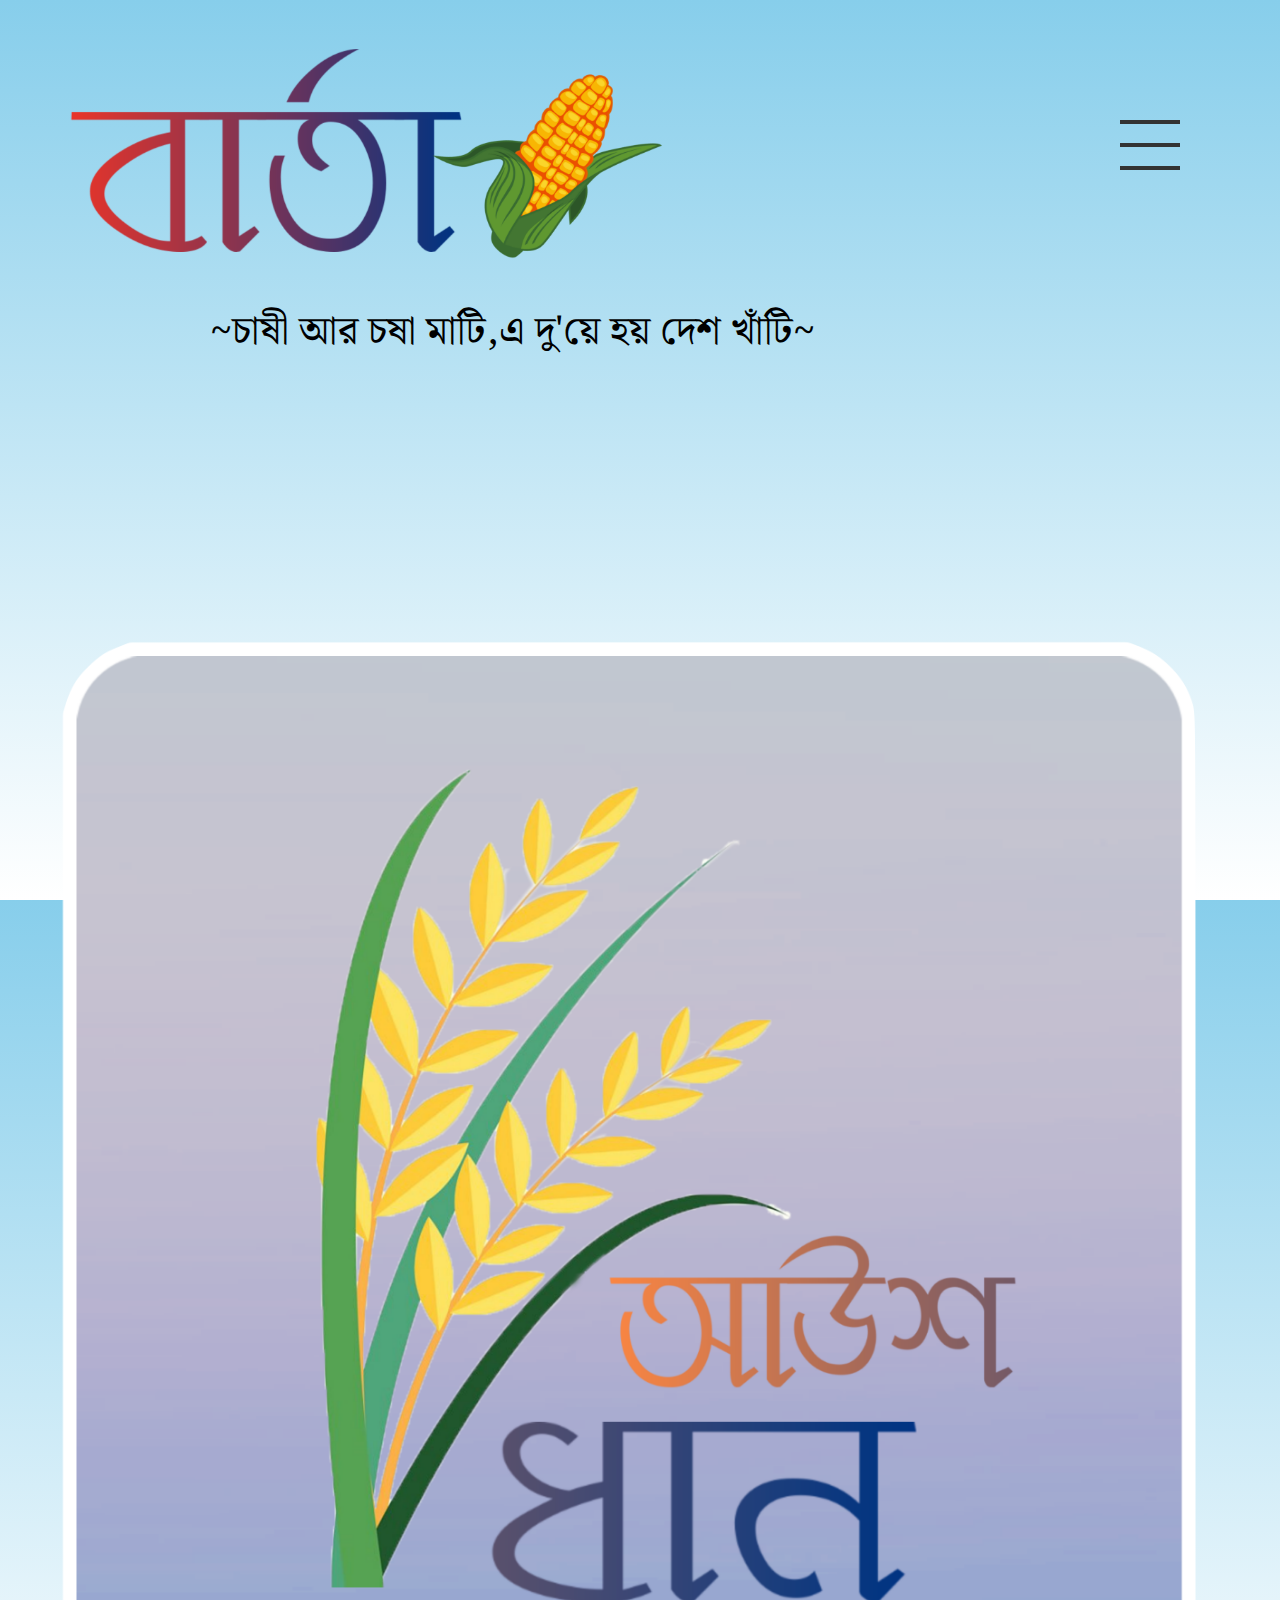
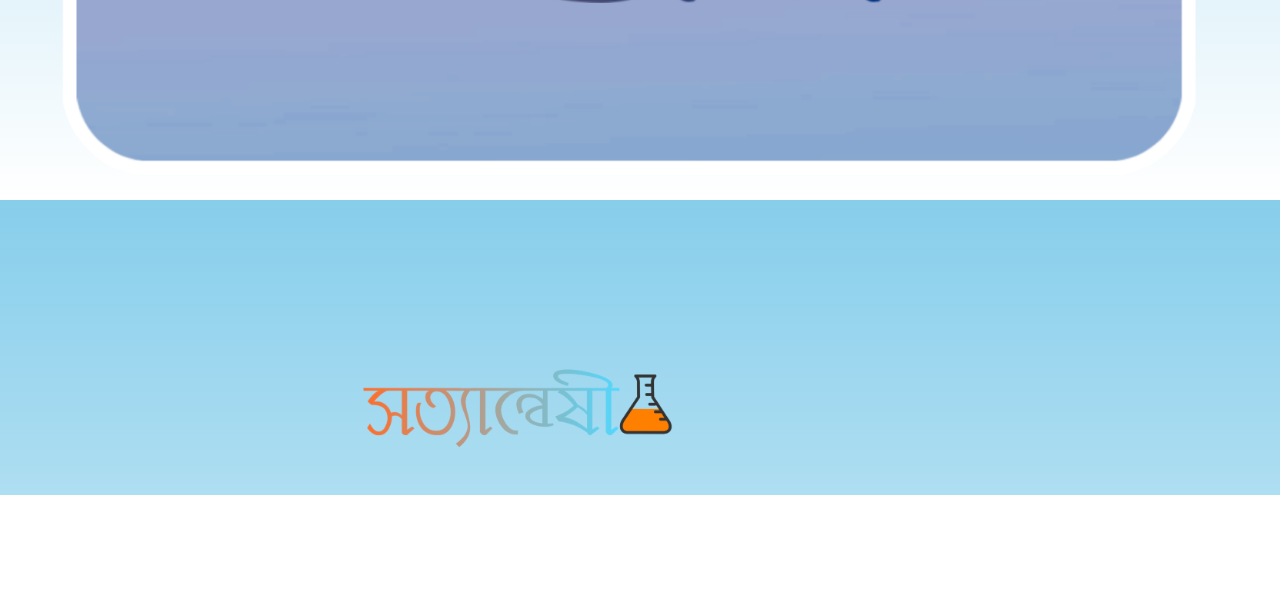
<file: khorip-1.html>
<!DOCTYPE html>
<html lang="en">
<head>
    <meta charset="UTF-8">
    <meta name="viewport" content="width=device-width, initial-scale=1.0">
    
    
    <link href="https://fonts.googleapis.com/css2?family=Noto+Serif+Bengali:wght@400;700&display=swap" rel="stylesheet">

    <style>
        html, body {
    height: 100%;
    margin: 0;
    font-family: 'Courier New', Courier, monospace, 'Noto Sans Bengali', sans-serif;
    background: linear-gradient(to bottom, #87CEEB, #ffffff);
    overflow: hidden;
    display: block;
    max-width: 100%;
}

        .img1 {
            position: absolute;
            top: -350px;
            left: -150px;
            width: 1000px;
            height: auto;
            z-index: 1;
        }

        .weather-info {
            font-size: 40px;
            margin: 0;
            padding: 5px;
            position: relative;
            top: 270px;
            left: 80px;
        }

        .loader {
            border: 8px solid #f3f3f3;
            border-radius: 50%;
            border-top: 8px solid #3498db;
            width: 40px;
            height: 40px;
            animation: spin 1s linear infinite;
            margin: 20px auto;
        }

        @keyframes spin {
            0% { transform: rotate(0deg); }
            100% { transform: rotate(360deg); }
        }

      .foot {
    font-size: 35px;
    margin: 0; 
    padding: 35px;
    position: relative;
    top: 1860px;
    left:370px;
}

.img2 {
    position: absolute;
    top: 1910px;
    left: 330px;
    width: 400px;
    height: auto;
    z-index: 1;
}
 
.foot2 {
    font-size: 35px;
    margin: 0;
    padding: 5px;
    position: relative;
    top: 1960px;
    left: 370px;
}

.foot3 {
    font-size: 30px;
    margin: 0;
    padding: 5px;
    position: relative;
    top: 2010px;
    left: 250px;
}


        .imgv {
            position: absolute;
            top: 550px;
            left: 0px;
            width:100%;
            height: auto;
            z-index: 1;
        }

        .buttons {
    position: absolute;
    top: 680px;
    left: 50%;
    transform: translateX(-50%);
    margin: 0;
}

button {
    padding: 10px 20px;
    margin: 0;
    cursor: pointer;
    border: none;
    background-color: #007bff;
    color: white;
    font-size: 16px;
    position: absolute;
}

#prevBtn {
    right: 50px;
    top: 950px;
    width: 200px;
    height:100px;
}

#nextBtn {
    left: 0px;
    top: 950px;
    width: 200px;
    height: 100px;
}

button:disabled {
    background-color: #ccc;
    cursor: not-allowed;
}


        .images3 {
            position: absolute;
            top: 330px;
            left: 650px;
            width: 250px;
            height: auto;
            z-index: 0;
            transform: scaleX(-1);
        }

        .images2 {
            position: absolute;
            top: 250px;
            left: 600px;
            width: 340px;
            height: auto;
            z-index: 1;
            transform: scaleX(-1);
        }

        .images1 {
            position: absolute;
            top: 220px;
            left: 550px;
            width: 340px;
            height: auto;
            z-index: 1;
        }

  .hamburger {
    position:fixed;
    top: 120px;
    right:100px;
    display: flex;
    flex-direction: column;
    justify-content: space-between;
    width: 60px;
    height: 50px;
    cursor: pointer;
    z-index: 100;
}

.bar {
    width: 100%;
    height: 4px;
    background-color: #333;
    transition: all 0.3s ease-in-out;
}

.nav-menu {
    position:fixed;
    top: 200px;
    right: 100px;
    width: 200px;
    height:400px;
    background-color: rgba(0, 0, 0, 0.8);
    display: none;
    flex-direction: column;
    
    align-items: center;
    z-index: 99;
    border-radius:5px;
}

.nav-menu ul {
    list-style: none;
    padding: 10px 0;
    margin: 0;
}

.nav-menu ul li {
    margin: 10px 0;
}

.nav-menu ul li a {
    color: white;
    text-decoration: none;
    font-size: 40px;
    
}

.nav-menu.active {
    display: flex;
}

.hamburger.active .bar:nth-child(1) {
    transform: rotate(45deg) translate(5px, 5px);
}

.hamburger.active .bar:nth-child(2) {
    opacity: 0;
}

.hamburger.active .bar:nth-child(3) {
    transform: rotate(-45deg) translate(5px, -5px);
}

        #randomSentence {
           position: absolute;
            top: 300px;
            left: 40%;
            transform: translateX(-50%);
            font-size: 40px;
            color: black;
            z-index: 2;
            text-align: center;
            white-space: pre-wrap;
            font-family: 'Noto Serif Bengali', serif;  
        }
    </style>
</head>
<body>
    <div class="hamburger" id="hamburger">
        <div class="bar"></div>
        <div class="bar"></div>
        <div class="bar"></div>
    </div>

    <nav class="nav-menu" id="navMenu">
        <ul>
            <li><a href="index.html">Home</a></li>
            <li><a href="khorip-1.html">খরিপ-১</a></li>
            <li><a href="khorip-2.html">খরিপ-২</a></li>
            <li><a href="robi.html">রবি</a></li>
            <li><a href="about.html">About</a></li>
        </ul>
    </nav>

    <img src="barta.png" class="img1" alt="Icon">
    <img class="imgv" id="image" src="aush.png">
    <div class="buttons">
        <button id="prevBtn">Previous</button>
        <button id="nextBtn">Next</button>
    </div>
    <div id="randomSentence"></div>
    <div class="foot">Powered By</div>
    <img src="Satyanweshi.png" class="img2">
    <div class="foot2">SWARNOJIT BALA</div>
    <div class="foot3"><i>~FEEL FREE TO SPREAD KNOWLEDGE~</i></div>

    <script>
        document.addEventListener('DOMContentLoaded', function() {
            const images = ['aush.png', 'calkumra.png', 'jhinga.png'];
            let currentIndex = 0;

            const imgElement = document.getElementById('image');
            const prevBtn = document.getElementById('prevBtn');
            const nextBtn = document.getElementById('nextBtn');
            const randomSentenceDiv = document.getElementById('randomSentence');

            function updateImage() {
                imgElement.src = images[currentIndex];
                prevBtn.disabled = currentIndex === 0;
                nextBtn.disabled = currentIndex === images.length - 1;
            }

            function handleImageClick() {
                switch (images[currentIndex]) {
                    case 'aush.png':
                        window.location.href = 'h7.html';
                        break;
                    case 'calkumra.png':
                        window.location.href = 'h8.html';
                        break;
                    case 'jhinga.png':
                        window.location.href = 'h9.html';
                        break;
                    default:
                      
                        break;
                }
            }

            prevBtn.addEventListener('click', function() {
                if (currentIndex > 0) {
                    currentIndex--;
                    updateImage();
                }
            });

            nextBtn.addEventListener('click', function() {
                if (currentIndex < images.length - 1) {
                    currentIndex++;
                    updateImage();
                }
            });

          
            updateImage();

            
            imgElement.addEventListener('click', handleImageClick);

            const hamburger = document.getElementById('hamburger');
            const navMenu = document.getElementById('navMenu');

            hamburger.addEventListener('click', () => {
                hamburger.classList.toggle('active');
                navMenu.classList.toggle('active');
            });

           
            const sentences = [
                '~সকাল শোয় সকাল ওঠে,তার কড়ি না বৈদ্য লুটে~',
                '~খনা ডেকে বলে যান,রোদে ধান ছায়ায় পান~',
                '~হাত বিশ করি ফাঁক,আম কাঁঠাল পুঁতে রাখ~',
                '~যদি না হয় আগনে বৃষ্টি,তবে না হয় কাঁঠালের সৃষ্টি~',
                '~চাষী আর চষা মাটি,এ দু\'য়ে হয় দেশ খাঁটি~',
                '~গাছে গাছে আগুন জ্বলে,বৃষ্টি হবে খনায় বলে~',
                '~জ্যৈষ্ঠে খরা,আষাঢ়ে ভরা,শস্যের ভার সহে না ধরা~',
                '~আষাঢ় মাসে বান্ধে আইল,তবে খায় বহু শাইল~',
                '~আষাঢ়ে পনের শ্রাবণে পুরো,ধান লাগাও যত পারো~',
                '~পটল বুনলে ফাগুনে,ফলন বাড়ে দ্বিগুণে~',
                '~রোদে ধান, ছায়ায় পান~',
                '~কাঁচা রোপা শুকায়,ভুঁইয়ে ধান ভুঁইয়ে লুটায়~',
                '~পূর্ব আষাঢ়ে দক্ষিণা বয়,সেই বৎসর বন্যা হয়~'
            ];

           
            function getRandomSentence() {
                const randomIndex = Math.floor(Math.random() * sentences.length);
                return sentences[randomIndex];
            }

            
            randomSentenceDiv.textContent = getRandomSentence();
        });
    </script>
</body>
</html>
</file>
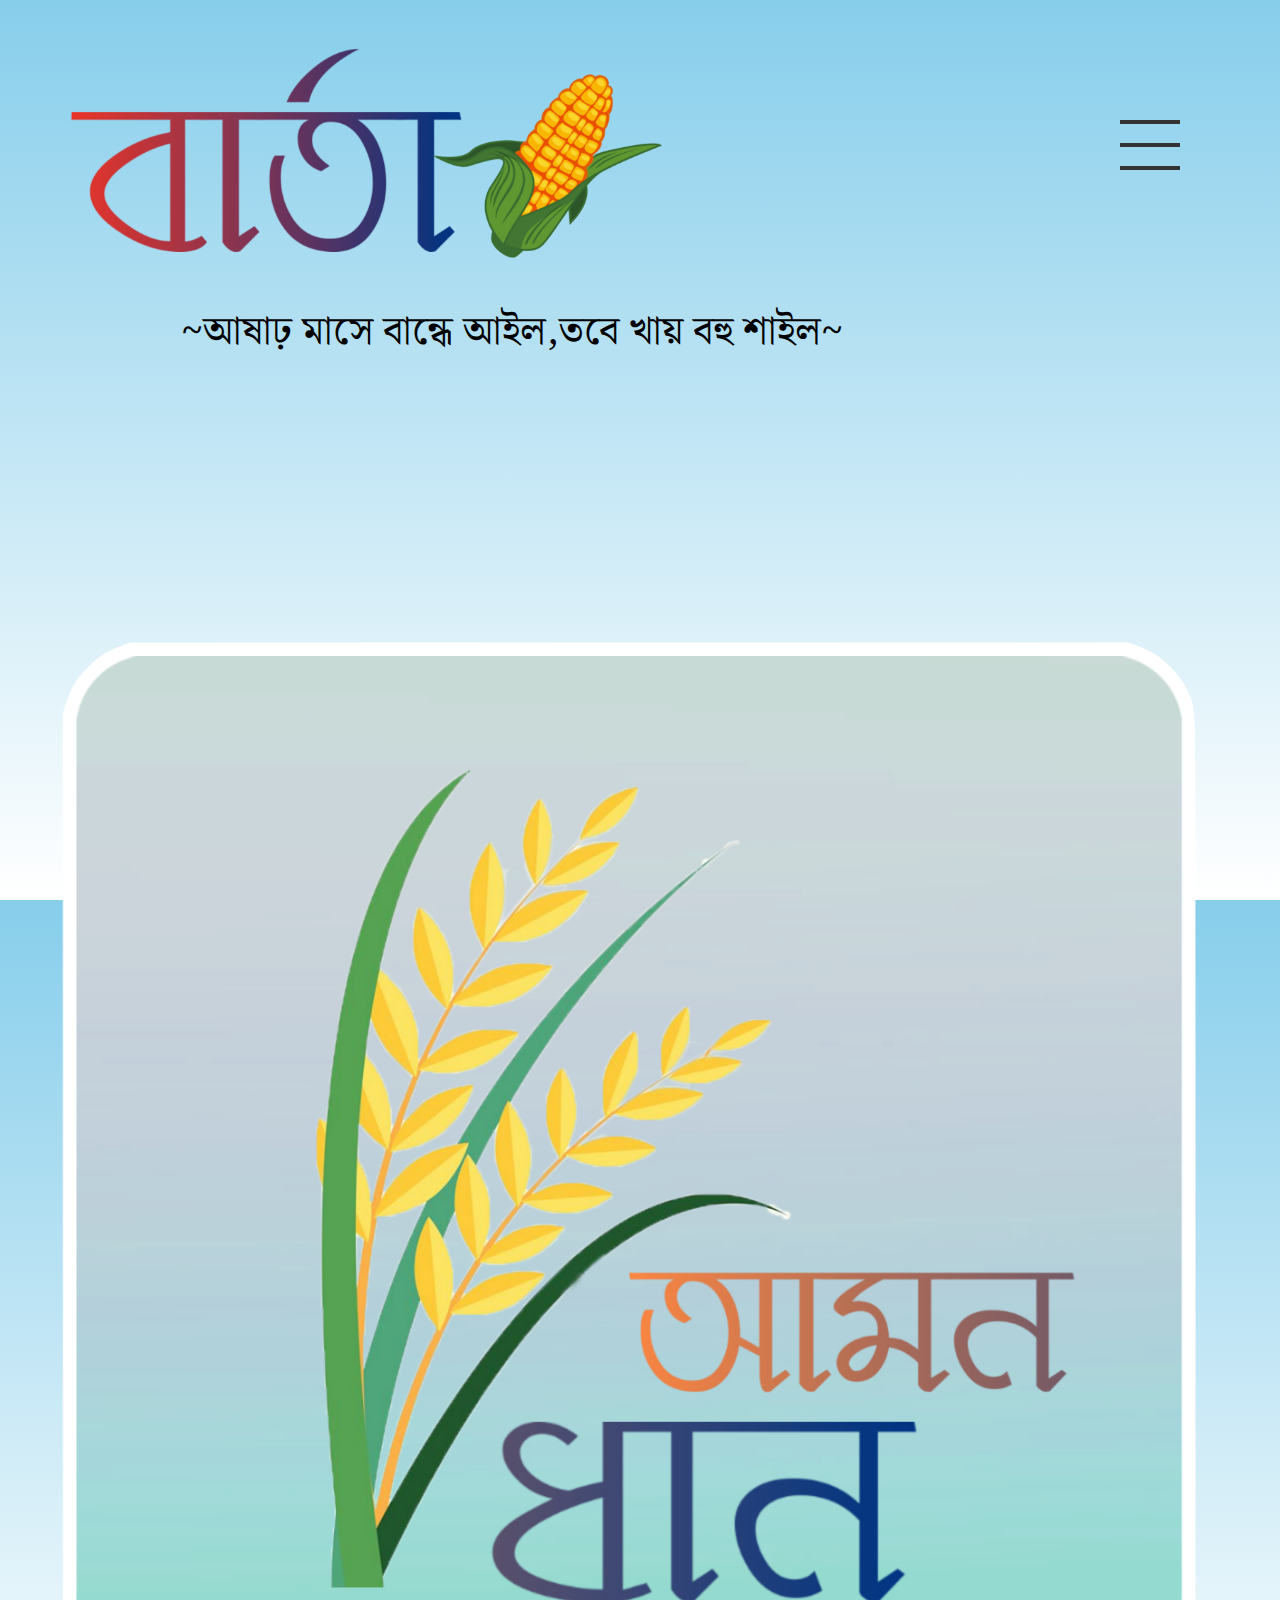
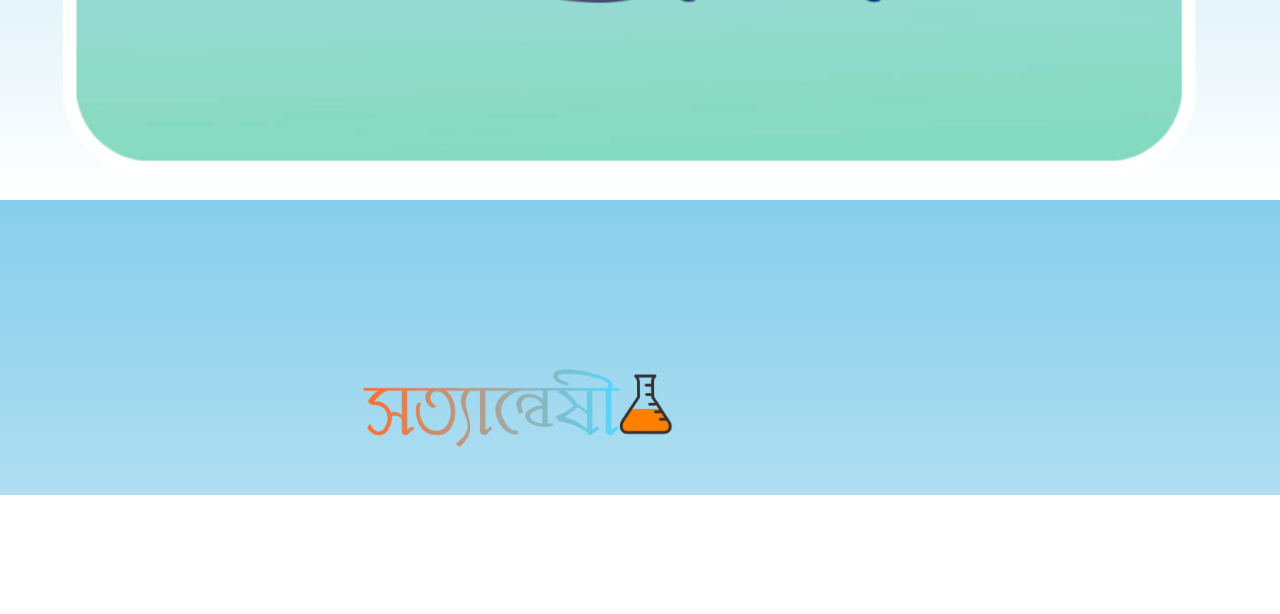
<file: khorip-2.html>
<!DOCTYPE html>
<html lang="en">
<head>
    <meta charset="UTF-8">
    <meta name="viewport" content="width=device-width, initial-scale=1.0">
   
    <link href="https://fonts.googleapis.com/css2?family=Noto+Serif+Bengali:wght@400;700&display=swap" rel="stylesheet">
    <style>
         html, body {
    height: 100%;
    margin: 0;
    font-family: 'Courier New', Courier, monospace, 'Noto Sans Bengali', sans-serif;
    background: linear-gradient(to bottom, #87CEEB, #ffffff);
    overflow: hidden;
    display: block;
    max-width: 100%;
}

        .img1 {
            position: absolute;
            top: -350px;
            left: -150px;
            width: 1000px;
            height: auto;
            z-index: 1;
        }

        .weather-info {
            font-size: 40px;
            margin: 0;
            padding: 5px;
            position: relative;
            top: 270px;
            left: 80px;
        }

        .loader {
            border: 8px solid #f3f3f3;
            border-radius: 50%;
            border-top: 8px solid #3498db;
            width: 40px;
            height: 40px;
            animation: spin 1s linear infinite;
            margin: 20px auto;
        }

        @keyframes spin {
            0% { transform: rotate(0deg); }
            100% { transform: rotate(360deg); }
        }

      .foot {
    font-size: 35px;
    margin: 0; 
    padding: 35px;
    position: relative;
    top: 1860px;
    left:370px;
}

.img2 {
    position: absolute;
    top: 1910px;
    left: 330px;
    width: 400px;
    height: auto;
    z-index: 1;
}
 
.foot2 {
    font-size: 35px;
    margin: 0;
    padding: 5px;
    position: relative;
    top: 1960px;
    left: 370px;
}

.foot3 {
    font-size: 30px;
    margin: 0;
    padding: 5px;
    position: relative;
    top: 2010px;
    left: 250px;
}


        .imgv {
            position: absolute;
            top: 550px;
            left: 0px;
            width:100%;
            height: auto;
            z-index: 1;
        }

        .buttons {
    position: absolute;
    top: 680px;
    left: 50%;
    transform: translateX(-50%);
    margin: 0;
}

button {
    padding: 10px 20px;
    margin: 0;
    cursor: pointer;
    border: none;
    background-color: #007bff;
    color: white;
    font-size: 16px;
    position: absolute;
}

#prevBtn {
    right: 50px;
    top: 950px;
    width: 200px;
    height:100px;
}

#nextBtn {
    left: 0px;
    top: 950px;
    width: 200px;
    height: 100px;
}

button:disabled {
    background-color: #ccc;
    cursor: not-allowed;
}


        .images3 {
            position: absolute;
            top: 330px;
            left: 650px;
            width: 250px;
            height: auto;
            z-index: 0;
            transform: scaleX(-1);
        }

        .images2 {
            position: absolute;
            top: 250px;
            left: 600px;
            width: 340px;
            height: auto;
            z-index: 1;
            transform: scaleX(-1);
        }

        .images1 {
            position: absolute;
            top: 220px;
            left: 550px;
            width: 340px;
            height: auto;
            z-index: 1;
        }

  .hamburger {
    position:fixed;
    top: 120px;
    right:100px;
    display: flex;
    flex-direction: column;
    justify-content: space-between;
    width: 60px;
    height: 50px;
    cursor: pointer;
    z-index: 100;
}

.bar {
    width: 100%;
    height: 4px;
    background-color: #333;
    transition: all 0.3s ease-in-out;
}

.nav-menu {
    position:fixed;
    top: 200px;
    right: 100px;
    width: 200px;
    height:400px;
    background-color: rgba(0, 0, 0, 0.8);
    display: none;
    flex-direction: column;
    
    align-items: center;
    z-index: 99;
    border-radius:5px;
}

.nav-menu ul {
    list-style: none;
    padding: 10px 0;
    margin: 0;
}

.nav-menu ul li {
    margin: 10px 0;
}

.nav-menu ul li a {
    color: white;
    text-decoration: none;
    font-size: 40px;
    
}

.nav-menu.active {
    display: flex;
}

.hamburger.active .bar:nth-child(1) {
    transform: rotate(45deg) translate(5px, 5px);
}

.hamburger.active .bar:nth-child(2) {
    opacity: 0;
}

.hamburger.active .bar:nth-child(3) {
    transform: rotate(-45deg) translate(5px, -5px);
}

        #randomSentence {
           position: absolute;
            top: 300px;
            left: 40%;
            transform: translateX(-50%);
            font-size: 40px;
            color: black;
            z-index: 2;
            text-align: center;
            white-space: pre-wrap;
            font-family: 'Noto Serif Bengali', serif;  
        }
        
        
    </style>
</head>
<body>
    <div class="hamburger" id="hamburger">
        <div class="bar"></div>
        <div class="bar"></div>
        <div class="bar"></div>
    </div>

    <nav class="nav-menu" id="navMenu">
        <ul>
            <li><a href="index.html">Home</a></li>
            <li><a href="khorip-1.html">খরিপ-১</a></li>
            <li><a href="khorip-2.html">খরিপ-২</a></li>
            <li><a href="robi.html">রবি</a></li>
            <li><a href="about.html">About</a></li>
        </ul>
    </nav>

    <img src="barta.png" class="img1" alt="Icon">
  
    <div id="randomSentence"></div>
  
    <img class="imgv" id="image" src="amon.png">
    <div class="buttons">
        <button id="prevBtn">Previous</button>
        <button id="nextBtn">Next</button>
    </div>

    <div class="foot">Powered By</div>
    
    <img src="Satyanweshi.png" class="img2">
    <div class="foot2">SWARNOJIT BALA</div>
    <div class="foot3"><i>~FEEL FREE TO SPREAD KNOWLEDGE~</i></div>

    <script>
        document.addEventListener('DOMContentLoaded', function() {
            const images = ['amon.png', 'begun.png', 'sim.png'];
            let currentIndex = 0;

            const imgElement = document.getElementById('image');
            const prevBtn = document.getElementById('prevBtn');
            const nextBtn = document.getElementById('nextBtn');
            const randomSentenceDiv = document.getElementById('randomSentence');

            function updateImage() {
                imgElement.src = images[currentIndex];
                prevBtn.disabled = currentIndex === 0;
                nextBtn.disabled = currentIndex === images.length - 1;
            }

            function handleImageClick() {
                switch (images[currentIndex]) {
                    case 'barta.png':
                        window.location.href = 'index.html';
                        break;
                    case 'amon.png':
                        window.location.href = 'h1.html';
                        break;
                    case 'begun.png':
                        window.location.href = 'h2.html';
                        break;
                    case 'sim.png':
                        window.location.href = 'h3.html';
                        break;
                    default:
                       
                        break;
                }
            }

            prevBtn.addEventListener('click', function() {
                if (currentIndex > 0) {
                    currentIndex--;
                    updateImage();
                }
            });

            nextBtn.addEventListener('click', function() {
                if (currentIndex < images.length - 1) {
                    currentIndex++;
                    updateImage();
                }
            });

           
            updateImage();

          
            imgElement.addEventListener('click', handleImageClick);

            const hamburger = document.getElementById('hamburger');
            const navMenu = document.getElementById('navMenu');

            hamburger.addEventListener('click', () => {
                hamburger.classList.toggle('active');
                navMenu.classList.toggle('active');
            });

           
            const sentences = [
                '~সকাল শোয় সকাল ওঠে,তার কড়ি না বৈদ্য লুটে~',
                '~খনা ডেকে বলে যান,রোদে ধান ছায়ায় পান~',
                '~হাত বিশ করি ফাঁক,আম কাঁঠাল পুঁতে রাখ~',
                '~যদি না হয় আগনে বৃষ্টি,তবে না হয় কাঁঠালের সৃষ্টি~',
                '~চাষী আর চষা মাটি,এ দু\'য়ে হয় দেশ খাঁটি~',
                '~গাছে গাছে আগুন জ্বলে,বৃষ্টি হবে খনায় বলে~',
                '~জ্যৈষ্ঠে খরা,আষাঢ়ে ভরা,শস্যের ভার সহে না ধরা~',
                '~আষাঢ় মাসে বান্ধে আইল,তবে খায় বহু শাইল~',
                '~আষাঢ়ে পনের শ্রাবণে পুরো,ধান লাগাও যত পারো~',
                '~পটল বুনলে ফাগুনে,ফলন বাড়ে দ্বিগুণে~',
                '~রোদে ধান, ছায়ায় পান~',
                '~কাঁচা রোপা শুকায়,ভুঁইয়ে ধান ভুঁইয়ে লুটায়~',
                '~পূর্ব আষাঢ়ে দক্ষিণা বয়,সেই বৎসর বন্যা হয়~'
            ];

          
            function getRandomSentence() {
                const randomIndex = Math.floor(Math.random() * sentences.length);
                return sentences[randomIndex];
            }

           
            randomSentenceDiv.textContent = getRandomSentence();
        });
    </script>
</body>
</html>
</file>
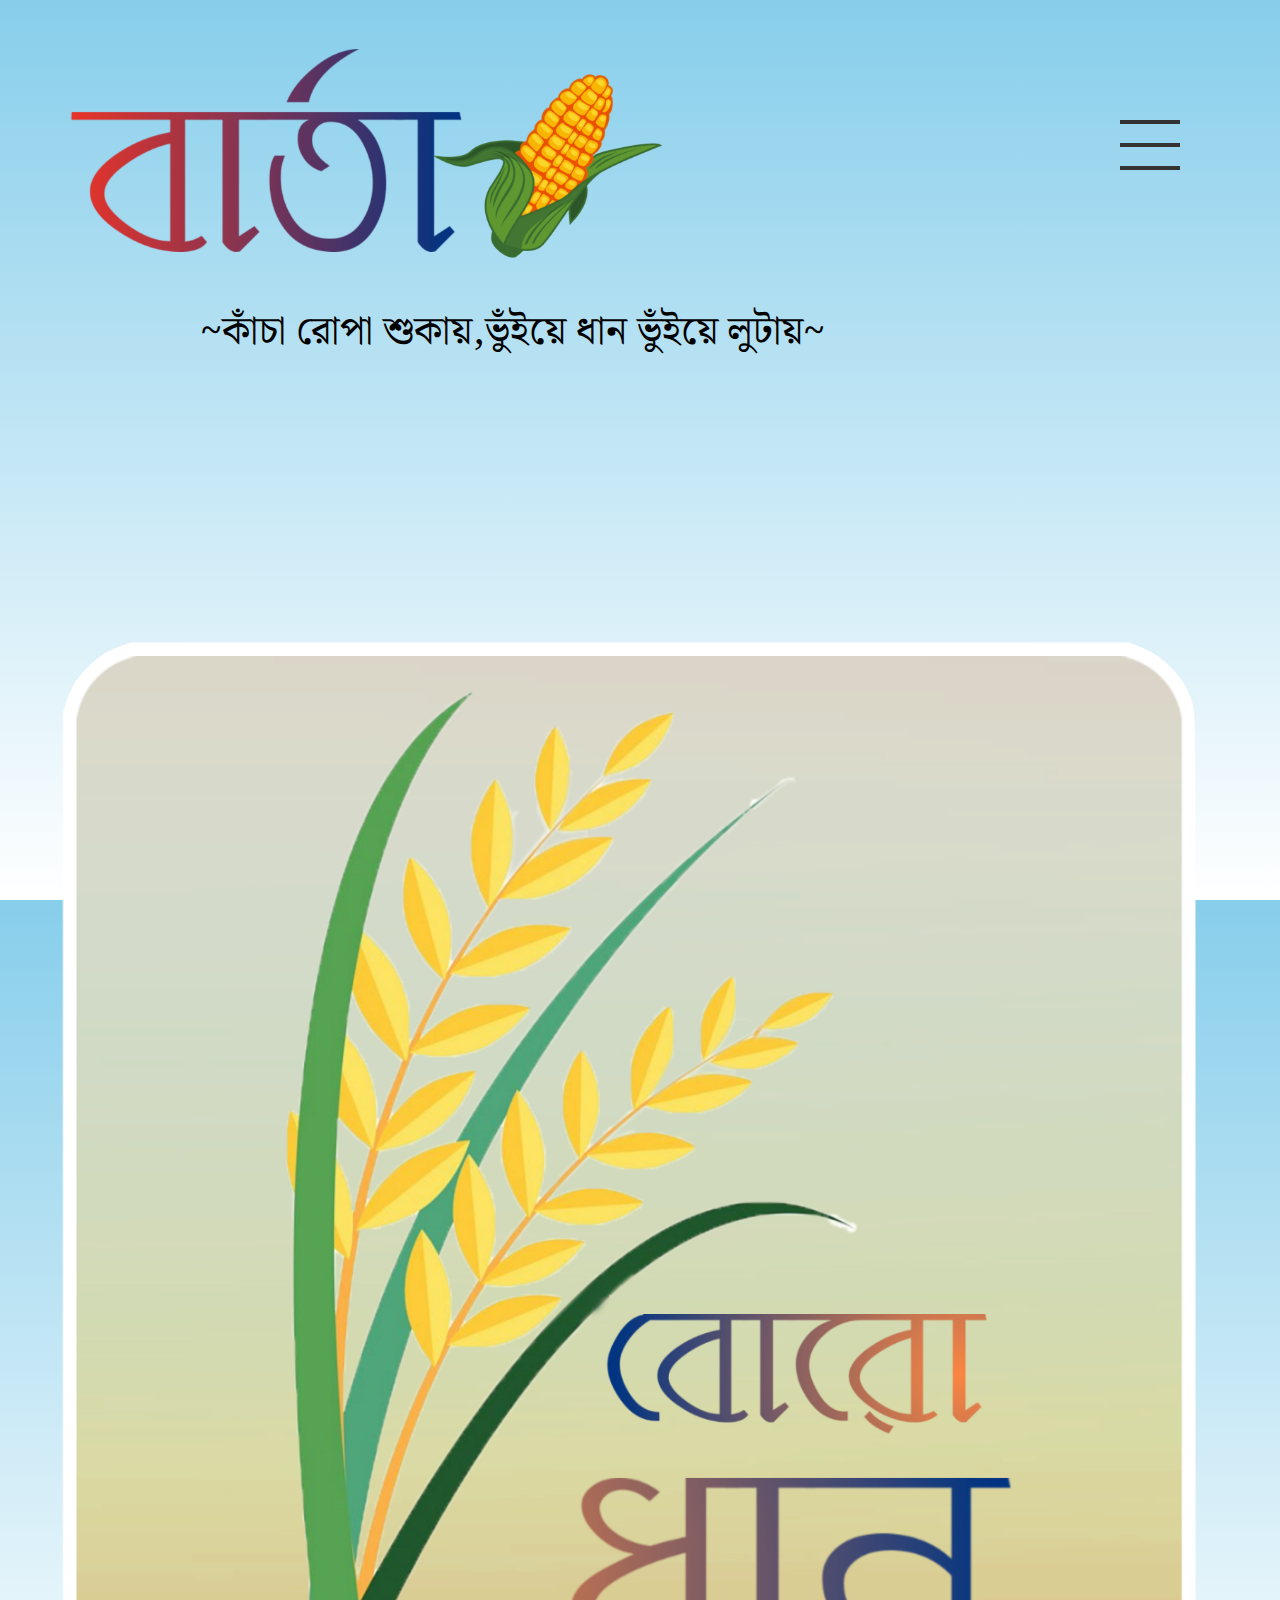
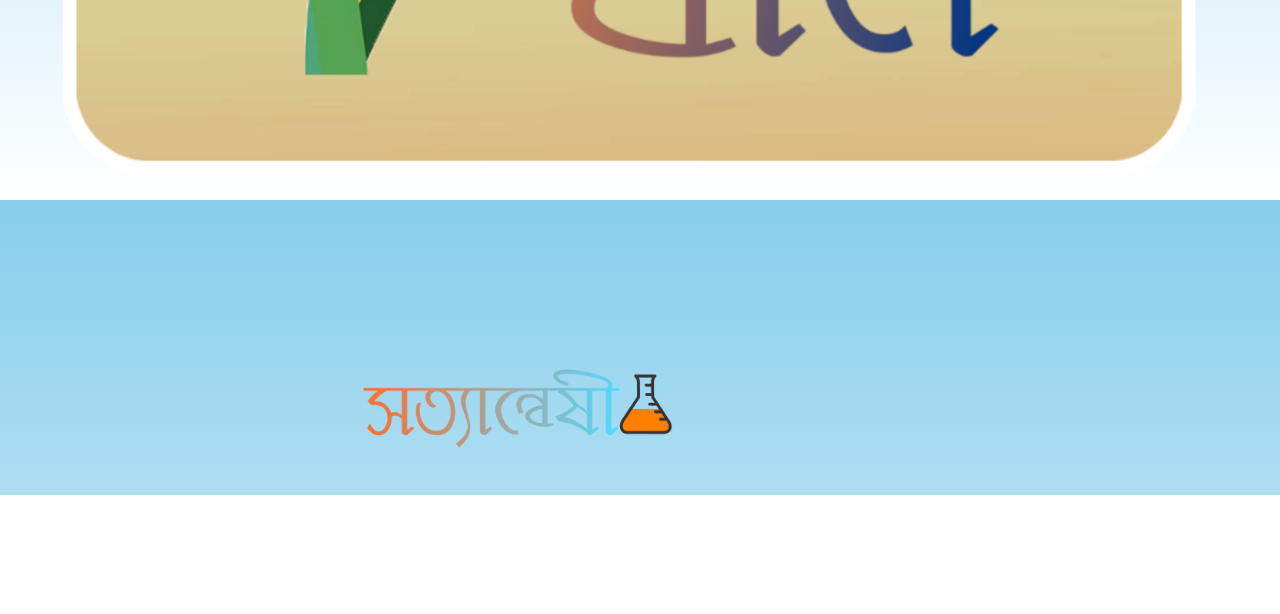
<file: robi.html>
<!DOCTYPE html>
<html lang="en">
<head>
    <meta charset="UTF-8">
    <meta name="viewport" content="width=device-width, initial-scale=1.0">
    
   
    <link href="https://fonts.googleapis.com/css2?family=Noto+Serif+Bengali:wght@400;700&display=swap" rel="stylesheet">

    <style>
        html, body {
    height: 100%;
    margin: 0;
    font-family: 'Courier New', Courier, monospace, 'Noto Sans Bengali', sans-serif;
    background: linear-gradient(to bottom, #87CEEB, #ffffff);
    overflow: hidden;
    display: block;
    max-width: 100%;
}

        .img1 {
            position: absolute;
            top: -350px;
            left: -150px;
            width: 1000px;
            height: auto;
            z-index: 1;
        }

        .weather-info {
            font-size: 40px;
            margin: 0;
            padding: 5px;
            position: relative;
            top: 270px;
            left: 80px;
        }

        .loader {
            border: 8px solid #f3f3f3;
            border-radius: 50%;
            border-top: 8px solid #3498db;
            width: 40px;
            height: 40px;
            animation: spin 1s linear infinite;
            margin: 20px auto;
        }

        @keyframes spin {
            0% { transform: rotate(0deg); }
            100% { transform: rotate(360deg); }
        }

      .foot {
    font-size: 35px;
    margin: 0; 
    padding: 35px;
    position: relative;
    top: 1860px;
    left:370px;
}

.img2 {
    position: absolute;
    top: 1910px;
    left: 330px;
    width: 400px;
    height: auto;
    z-index: 1;
}
 
.foot2 {
    font-size: 35px;
    margin: 0;
    padding: 5px;
    position: relative;
    top: 1960px;
    left: 370px;
}

.foot3 {
    font-size: 30px;
    margin: 0;
    padding: 5px;
    position: relative;
    top: 2010px;
    left: 250px;
}


        .imgv {
            position: absolute;
            top: 550px;
            left: 0px;
            width:100%;
            height: auto;
            z-index: 1;
        }

        .buttons {
    position: absolute;
    top: 680px;
    left: 50%;
    transform: translateX(-50%);
    margin: 0;
}

button {
    padding: 10px 20px;
    margin: 0;
    cursor: pointer;
    border: none;
    background-color: #007bff;
    color: white;
    font-size: 16px;
    position: absolute;
}

#prevBtn {
    right: 50px;
    top: 950px;
    width: 200px;
    height:100px;
}

#nextBtn {
    left: 0px;
    top: 950px;
    width: 200px;
    height: 100px;
}

button:disabled {
    background-color: #ccc;
    cursor: not-allowed;
}


        .images3 {
            position: absolute;
            top: 330px;
            left: 650px;
            width: 250px;
            height: auto;
            z-index: 0;
            transform: scaleX(-1);
        }

        .images2 {
            position: absolute;
            top: 250px;
            left: 600px;
            width: 340px;
            height: auto;
            z-index: 1;
            transform: scaleX(-1);
        }

        .images1 {
            position: absolute;
            top: 220px;
            left: 550px;
            width: 340px;
            height: auto;
            z-index: 1;
        }

  .hamburger {
    position:fixed;
    top: 120px;
    right:100px;
    display: flex;
    flex-direction: column;
    justify-content: space-between;
    width: 60px;
    height: 50px;
    cursor: pointer;
    z-index: 100;
}

.bar {
    width: 100%;
    height: 4px;
    background-color: #333;
    transition: all 0.3s ease-in-out;
}

.nav-menu {
    position:fixed;
    top: 200px;
    right: 100px;
    width: 200px;
    height:400px;
    background-color: rgba(0, 0, 0, 0.8);
    display: none;
    flex-direction: column;
    
    align-items: center;
    z-index: 99;
    border-radius:5px;
}

.nav-menu ul {
    list-style: none;
    padding: 10px 0;
    margin: 0;
}

.nav-menu ul li {
    margin: 10px 0;
}

.nav-menu ul li a {
    color: white;
    text-decoration: none;
    font-size: 40px;
    
}

.nav-menu.active {
    display: flex;
}

.hamburger.active .bar:nth-child(1) {
    transform: rotate(45deg) translate(5px, 5px);
}

.hamburger.active .bar:nth-child(2) {
    opacity: 0;
}

.hamburger.active .bar:nth-child(3) {
    transform: rotate(-45deg) translate(5px, -5px);
}

        #randomSentence {
           position: absolute;
            top: 300px;
            left: 40%;
            transform: translateX(-50%);
            font-size: 40px;
            color: black;
            z-index: 2;
            text-align: center;
            white-space: pre-wrap;
            font-family: 'Noto Serif Bengali', serif;  
        }
    </style>
</head>
<body>
    <div class="hamburger" id="hamburger">
        <div class="bar"></div>
        <div class="bar"></div>
        <div class="bar"></div>
    </div>

    <nav class="nav-menu" id="navMenu">
        <ul>
            <li><a href="index.html">Home</a></li>
            <li><a href="khorip-1.html">খরিপ-১</a></li>
            <li><a href="khorip-2.html">খরিপ-২</a></li>
            <li><a href="robi.html">রবি</a></li>
            <li><a href="about.html">About</a></li>
        </ul>
    </nav>

    <img src="barta.png" class="img1" alt="Icon">
  
    <img class="imgv" id="image" src="boro.png">
    <div class="buttons">
        <button id="prevBtn">Previous</button>
        <button id="nextBtn">Next</button>
    </div>

    <div id="randomSentence"></div>

    <div class="foot">Powered By</div>
    
    <img src="Satyanweshi.png" class="img2">
    <div class="foot2">SWARNOJIT BALA</div>
    <div class="foot3"><i>~FEEL FREE TO SPREAD KNOWLEDGE~</i></div>

    <script>
        document.addEventListener('DOMContentLoaded', function() {
            const images = ['boro.png', 'gom.png', 'alu.png'];
            let currentIndex = 0;

            const imgElement = document.getElementById('image');
            const prevBtn = document.getElementById('prevBtn');
            const nextBtn = document.getElementById('nextBtn');
            const randomSentenceDiv = document.getElementById('randomSentence');

            function updateImage() {
                imgElement.src = images[currentIndex];
                prevBtn.disabled = currentIndex === 0;
                nextBtn.disabled = currentIndex === images.length - 1;
            }

            function handleImageClick() {
                switch (images[currentIndex]) {
                    case 'boro.png':
                        window.location.href = 'h4.html';
                        break;
                    case 'gom.png':
                        window.location.href = 'h5.html';
                        break;
                    case 'alu.png':
                        window.location.href = 'h6.html';
                        break;
                    default:
                       
                        break;
                }
            }

            prevBtn.addEventListener('click', function() {
                if (currentIndex > 0) {
                    currentIndex--;
                    updateImage();
                }
            });

            nextBtn.addEventListener('click', function() {
                if (currentIndex < images.length - 1) {
                    currentIndex++;
                    updateImage();
                }
            });

          
            updateImage();

         
            imgElement.addEventListener('click', handleImageClick);

            const hamburger = document.getElementById('hamburger');
            const navMenu = document.getElementById('navMenu');

            hamburger.addEventListener('click', () => {
                hamburger.classList.toggle('active');
                navMenu.classList.toggle('active');
            });

           
            const sentences = [
                '~সকাল শোয় সকাল ওঠে,তার কড়ি না বৈদ্য লুটে~',
                '~খনা ডেকে বলে যান,রোদে ধান ছায়ায় পান~',
                '~হাত বিশ করি ফাঁক,আম কাঁঠাল পুঁতে রাখ~',
                '~যদি না হয় আগনে বৃষ্টি,তবে না হয় কাঁঠালের সৃষ্টি~',
                '~চাষী আর চষা মাটি,এ দু\'য়ে হয় দেশ খাঁটি~',
                '~গাছে গাছে আগুন জ্বলে,বৃষ্টি হবে খনায় বলে~',
                '~জ্যৈষ্ঠে খরা,আষাঢ়ে ভরা,শস্যের ভার সহে না ধরা~',
                '~আষাঢ় মাসে বান্ধে আইল,তবে খায় বহু শাইল~',
                '~আষাঢ়ে পনের শ্রাবণে পুরো,ধান লাগাও যত পারো~',
                '~পটল বুনলে ফাগুনে,ফলন বাড়ে দ্বিগুণে~',
                '~রোদে ধান, ছায়ায় পান~',
                '~কাঁচা রোপা শুকায়,ভুঁইয়ে ধান ভুঁইয়ে লুটায়~',
                '~পূর্ব আষাঢ়ে দক্ষিণা বয়,সেই বৎসর বন্যা হয়~'
            ];

            
            function getRandomSentence() {
                const randomIndex = Math.floor(Math.random() * sentences.length);
                return sentences[randomIndex];
            }

         
            randomSentenceDiv.textContent = getRandomSentence();
        });
    </script>
</body>
</html>
</file>
